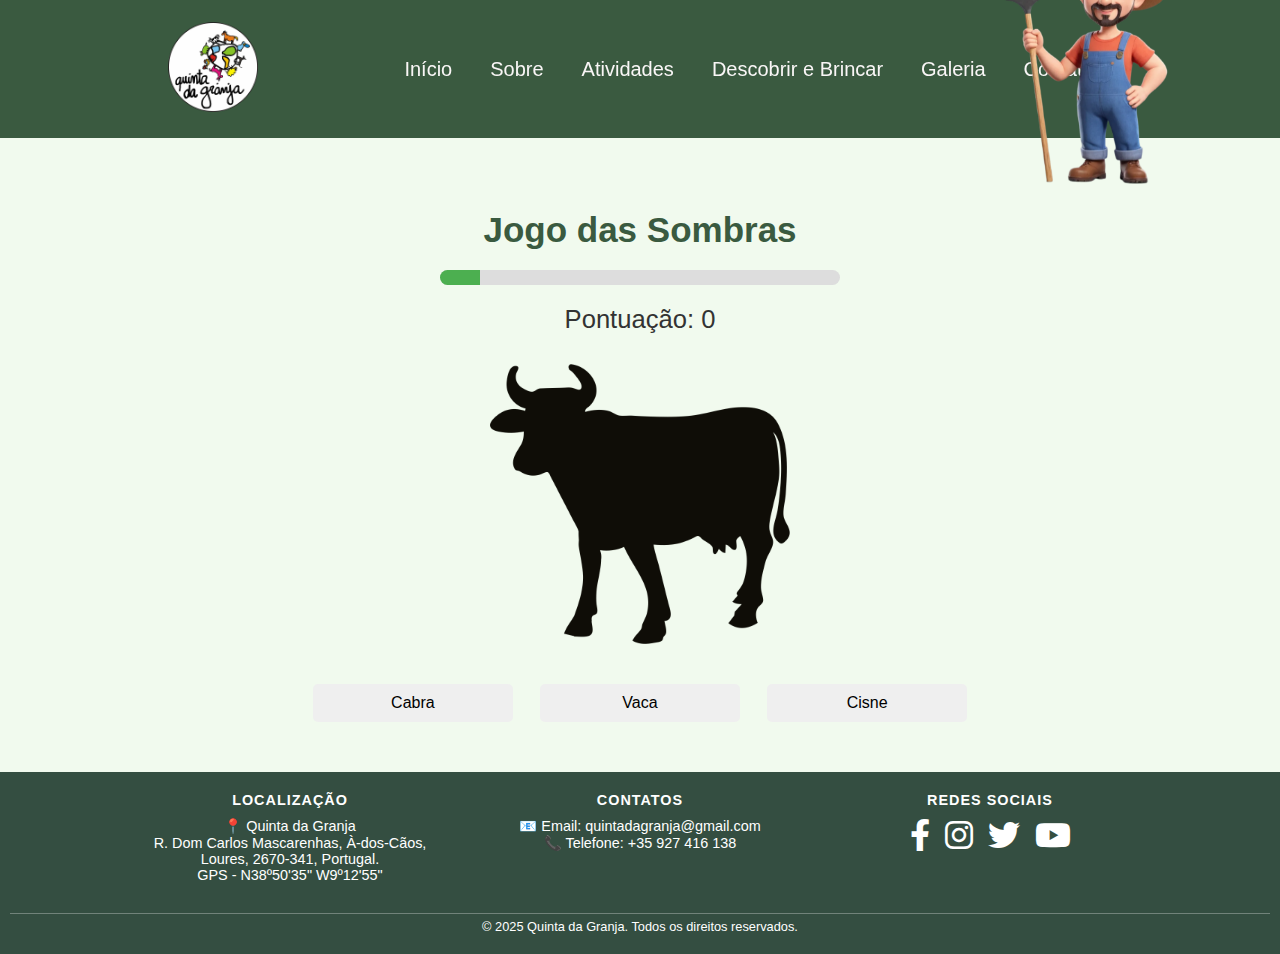
<file: adivinha.html>
<!DOCTYPE html>
<html lang="pt">
<head>
  <meta charset="UTF-8" />
  <meta name="viewport" content="width=device-width, initial-scale=1.0">
  <title>Jogo das Sombras - Quinta da Granja</title>
  <link rel="stylesheet" href="css/style.css">
  <link rel="stylesheet" href="https://cdnjs.cloudflare.com/ajax/libs/font-awesome/6.0.0-beta3/css/all.min.css" />
  <style>
        .container {
            margin-top: 50px;
            text-align: center;
        }
        #shadow-img {
            width: 300px;
            height: 300px;
            margin: 20px auto;
            border-radius: 10px;
            background-size: contain;
            background-position: center;
            background-repeat: no-repeat;
        }
        .options button {
            display: inline-block;
            width: 200px;
            margin: 10px;
            padding: 10px;
            font-size: 16px;
            cursor: pointer;
            border: none;
            border-radius: 5px;
            transition: background 0.3s;
        }
        .correct {
            background-color: #4CAF50;
            color: white;
            animation: pop 0.3s ease-in-out;
        }
        .wrong {
            background-color: #fa2e00;
            color: white;
            animation: shake 0.3s ease-in-out;
        }
        @keyframes pop {
            0% { transform: scale(1); }
            50% { transform: scale(1.2); }
            100% { transform: scale(1); }
        }
        @keyframes shake {
            0% { transform: translateX(0); }
            25% { transform: translateX(-5px); }
            50% { transform: translateX(5px); }
            75% { transform: translateX(-5px); }
            100% { transform: translateX(0); }
        }

        /* Barra de progresso baseada no número de perguntas */
        #progress-container {
            width: 80%;
            max-width: 400px;
            height: 15px;
            background-color: #ddd;
            border-radius: 10px;
            margin: 20px auto;
            overflow: hidden;
        }
        #progress-bar {
            height: 100%;
            width: 0%;
            background-color: #4CAF50;
            transition: width 0.5s ease-in-out;
        }
    </style>
</head>
<body>

  <header class="header">
    <div class="logo-container">
        <a href="index.html">
      <img src="img/logot.png" alt="Logotipo da Quinta da Granja" class="logo">
    </div>
    <nav class="navbar">
      <ul class="nav-links">
        <li><a href="index.html">Início</a></li>
        <li><a href="sobre.html">Sobre</a></li>
        <li><a href="atividades.html">Atividades</a></li>
        <li><a href="descobrirbrincar.html">Descobrir e Brincar</a></li>
        <li><a href="galeria.html">Galeria</a></li>
        <li><a href="contacto.html">Contatos</a></li>
        <div class="menu-toggle">
            <i class="fas fa-bars"></i>
          </div>
      </ul>
    </nav>
    <div class="menu-toggle">
        <i class="fas fa-bars"></i>
      </div>
  </header>

  <div id="ovo" class="ovo"></div>

  <!-- Pop-up com "X" para fechar -->
  <div class="popup" id="popup">
    <span class="fechar" onclick="fecharPopup()">✖</span> <!-- Botão "X" -->
    <br>
    <p> Descobre o animal <br> de cada sombra! 🎉</p>
    <br>
    <br>
  </div>
  <script>
    document.addEventListener("DOMContentLoaded", function() {
      setTimeout(() => {
        let popup = document.getElementById("popup");
        if (popup) {
          popup.style.display = "block";
          popup.style.opacity = "1";
        }
      }, 2000); // O pop-up aparece após 2 segundos
    });
    
    function fecharPopup() {
      let popup = document.getElementById("popup");
      if (popup) {
        popup.style.opacity = "0";
        setTimeout(() => { popup.style.display = "none"; }, 500);
      }
    }
    </script>

  <main>
    <div class="container">
        <h2>Jogo das Sombras</h2>
        
        <div id="progress-container">
            <div id="progress-bar"></div>
        </div>  

        <p>Pontuação: <span id="score">0</span></p>
        <div id="shadow-img"></div>
        <div class="options">
            <button onclick="checkAnswer(this)"></button>
            <button onclick="checkAnswer(this)"></button>
            <button onclick="checkAnswer(this)"></button>
        </div>
    </div>

    <script>
        let score = 0;
        let currentAnimalIndex = 0;
        const animals = [
            { name: "Vaca", image: "img/vaca_sombra.png" },
            { name: "Pato", image: "img/pato_sombra.png" },
            { name: "Coelho", image: "img/coelho_sombra.png" },
            { name: "Galinha", image: "img/galinha_sombra.png" },
            { name: "Ovelha", image: "img/ovelha_sombra.png" },
            { name: "Cabra", image: "img/cabra_sombra.png" },
            { name: "Porco", image: "img/porco_sombra.png" },
            { name: "Cavalo", image: "img/cavalo_sombra.png" },
            { name: "Cisne", image: "img/cisne_sombra.png" },
            { name: "Burro", image: "img/burro_sombra.png" }
        ];

        function shuffle(array) {
            return array.sort(() => Math.random() - 0.5);
        }

        function loadQuestion() {
            let currentAnimal = animals[currentAnimalIndex];
            document.getElementById("shadow-img").style.backgroundImage = `url('${currentAnimal.image}')`;
            let options = [currentAnimal.name];
            while (options.length < 3) {
                let randomAnimal = animals[Math.floor(Math.random() * animals.length)].name;
                if (!options.includes(randomAnimal)) {
                    options.push(randomAnimal);
                }
            }
            options = shuffle(options);
            let buttons = document.querySelectorAll(".options button");
            buttons.forEach((btn, index) => {
                btn.innerText = options[index];
                btn.setAttribute("data-correct", options[index] === currentAnimal.name);
            });
        }

        function checkAnswer(button) {
            let isCorrect = button.getAttribute("data-correct") === "true";
            if (isCorrect) {
                score += 10;
                button.classList.add("correct");
            } else {
                score -= 5;
                button.classList.add("wrong");
            }
            document.getElementById("score").innerText = score;
            setTimeout(nextQuestion, 1000);
        }

        function nextQuestion() {
            document.querySelectorAll(".options button").forEach(btn => {
                btn.classList.remove("correct", "wrong");
            });
            currentAnimalIndex++;
            if (currentAnimalIndex >= animals.length) {
                currentAnimalIndex = 0;
                score = 0;
            }
            loadQuestion();
            updateProgressBar();
        }

        function updateProgressBar() {
            let progressBar = document.getElementById("progress-bar");
            let percentage = ((currentAnimalIndex + 1) / animals.length) * 100;
            progressBar.style.width = percentage + "%";
        }

        loadQuestion();
        updateProgressBar();
    </script>
  </main>

  <footer class="footer">
    <div class="footer-container">
        <div class="footer-column">
            <h3>Localização</h3>
            <p>📍 Quinta da Granja</p>
            <p> R. Dom Carlos Mascarenhas, À-dos-Cãos, Loures, 2670-341, Portugal.</p>
           <p>GPS - N38º50'35" W9º12'55"</p>
        </div>
        <div class="footer-column">
            <h3>Contatos</h3>
            <p>📧 Email: quintadagranja@gmail.com</p>
            <p>📞 Telefone: +35 927 416 138</p>
        </div>
        <div class="footer-column social">
            <h3>Redes Sociais</h3>
            <div class="social-icons">
                <a href="https://www.facebook.com/" target="_blank"><i class="fab fa-facebook-f"></i></a>
                <a href="https://www.instagram.com/" target="_blank"><i class="fab fa-instagram"></i></a>
                <a href="https://twitter.com/" target="_blank"><i class="fab fa-twitter"></i></a>
                <a href="https://www.youtube.com/" target="_blank"><i class="fab fa-youtube"></i></a>
            </div>
        </div>
    </div>
    <div class="footer-bottom">
        <p>&copy; 2025 Quinta da Granja. Todos os direitos reservados.</p>
    </div>
  </footer>

</body>
</html>
</file>
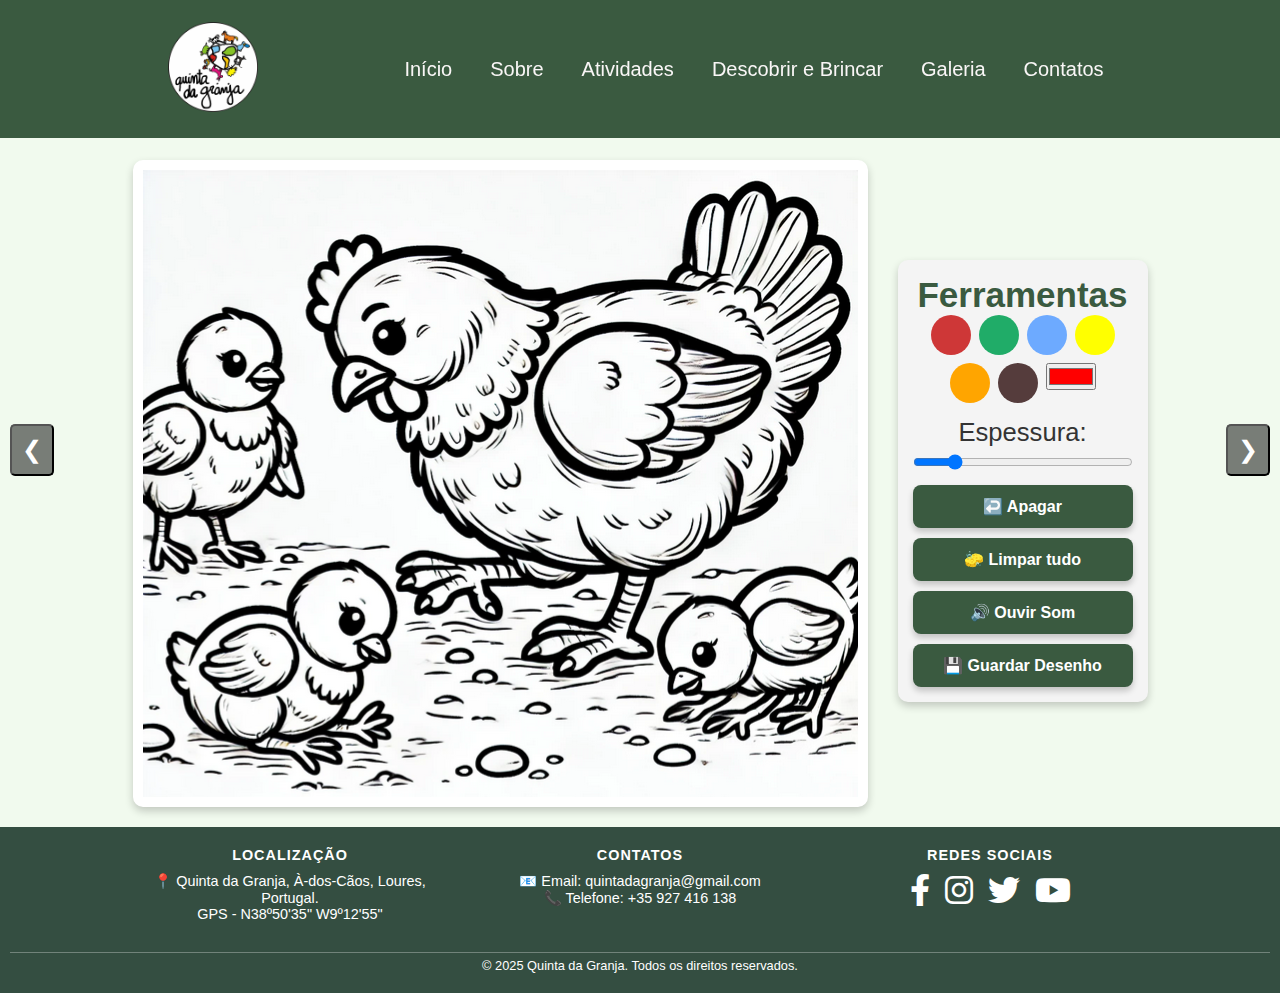
<file: colorir.html>
<!DOCTYPE html>
<html lang="pt">
<head>
    <meta charset="UTF-8">
    <meta name="viewport" content="width=device-width, initial-scale=1.0">
    <title>Colorir com Sons</title>
    <link rel="stylesheet" href="css/style.css">
    <link rel="stylesheet" href="https://cdnjs.cloudflare.com/ajax/libs/font-awesome/6.0.0/css/all.min.css">
</head>
<body>
    <header class="header">
        <div class="logo-container">
            <a href="index.html">
            <img src="img/logot.png" alt="Logotipo da Quinta da Granja" class="logo">
        </div>
        <nav class="navbar">
            <ul class="nav-links">
                <li><a href="index.html">Início</a></li>
                <li><a href="sobre.html">Sobre</a></li>
                <li><a href="atividades.html">Atividades</a></li>
                <li><a href="descobrirbrincar.html">Descobrir e Brincar</a></li>
                <li><a href="galeria.html">Galeria</a></li>
                <li><a href="contacto.html">Contatos</a></li>
            </ul>
        </nav>
    </header>
    
    <main class="container">
        <div class="colorir-wrapper">
            <!-- Área de Desenho -->
            <div class="canvas-container">
                <button class="prev" onclick="mudarDesenho(-1)">&#10094;</button>
                <canvas id="canvas" width="800" height="600"></canvas>
                <button class="next" onclick="mudarDesenho(1)">&#10095;</button>
            </div>
    
            <!-- Painel de Ferramentas -->
            <div class="painel-ferramentas">
                <h2>Ferramentas</h2>
                
                <!-- Paleta de Cores -->
                <div class="paleta-cores">
                    <button class="cor" style="background-color: #ce3737;" onclick="selecionarCor('#ff0000')"></button>
                    <button class="cor" style="background-color: #20ac68;" onclick="selecionarCor('#00ff00')"></button>
                    <button class="cor" style="background-color: #6daaff;" onclick="selecionarCor('#0000ff')"></button>
                    <button class="cor" style="background-color: #ffff00;" onclick="selecionarCor('#ffff00')"></button>
                    <button class="cor" style="background-color: #ffA500;" onclick="selecionarCor('#ffA500')"></button>
                    <button class="cor" style="background-color: #553c3c;" onclick="selecionarCor('#000000')"></button>
                    <input type="color" id="corSelecionada" value="#ff0000">
                </div>
    
                <!-- Seletor de Espessura -->
                <label for="espessura">Espessura:</label>
                <input type="range" id="espessura" min="2" max="20" value="5">
                
                <!-- Botões de Ação -->
                <div class="botoes">
                    <button onclick="desfazer()">↩️ Apagar</button>
                    <button onclick="limparDesenho()">🧽 Limpar tudo</button>
                    <button onclick="tocarSom()">🔊 Ouvir Som</button>
                    <button onclick="guardarDesenho()">💾 Guardar Desenho</button>
                </div>
            </div>
        </div>
    </main>
        
        <img id="desenhoAnimal" src="img/galinha_pintos.png" alt="Galinha com Pintos" style="display:none;">
    </main>

    <footer class="footer">
        <div class="footer-container">
            <div class="footer-column">
                <h3>Localização</h3>
                <p>📍 Quinta da Granja, À-dos-Cãos, Loures, Portugal.</p>
                <p>GPS - N38º50'35" W9º12'55"</p>
            </div>
            <div class="footer-column">
                <h3>Contatos</h3>
                <p>📧 Email: quintadagranja@gmail.com</p>
                <p>📞 Telefone: +35 927 416 138</p>
            </div>
            <div class="footer-column social">
                <h3>Redes Sociais</h3>
                <div class="social-icons">
                    <a href="https://www.facebook.com/" target="_blank"><i class="fab fa-facebook-f"></i></a>
                    <a href="https://www.instagram.com/" target="_blank"><i class="fab fa-instagram"></i></a>
                    <a href="https://twitter.com/" target="_blank"><i class="fab fa-twitter"></i></a>
                    <a href="https://www.youtube.com/" target="_blank"><i class="fab fa-youtube"></i></a>
                  </div>
            </div>
        </div>
        <div class="footer-bottom">
            <p>&copy; 2025 Quinta da Granja. Todos os direitos reservados.</p>
        </div>
    </footer>

    <!-- Agora apenas chamamos o script.js -->
    <script src="js/script.js"></script>
</body>
</html>
</file>
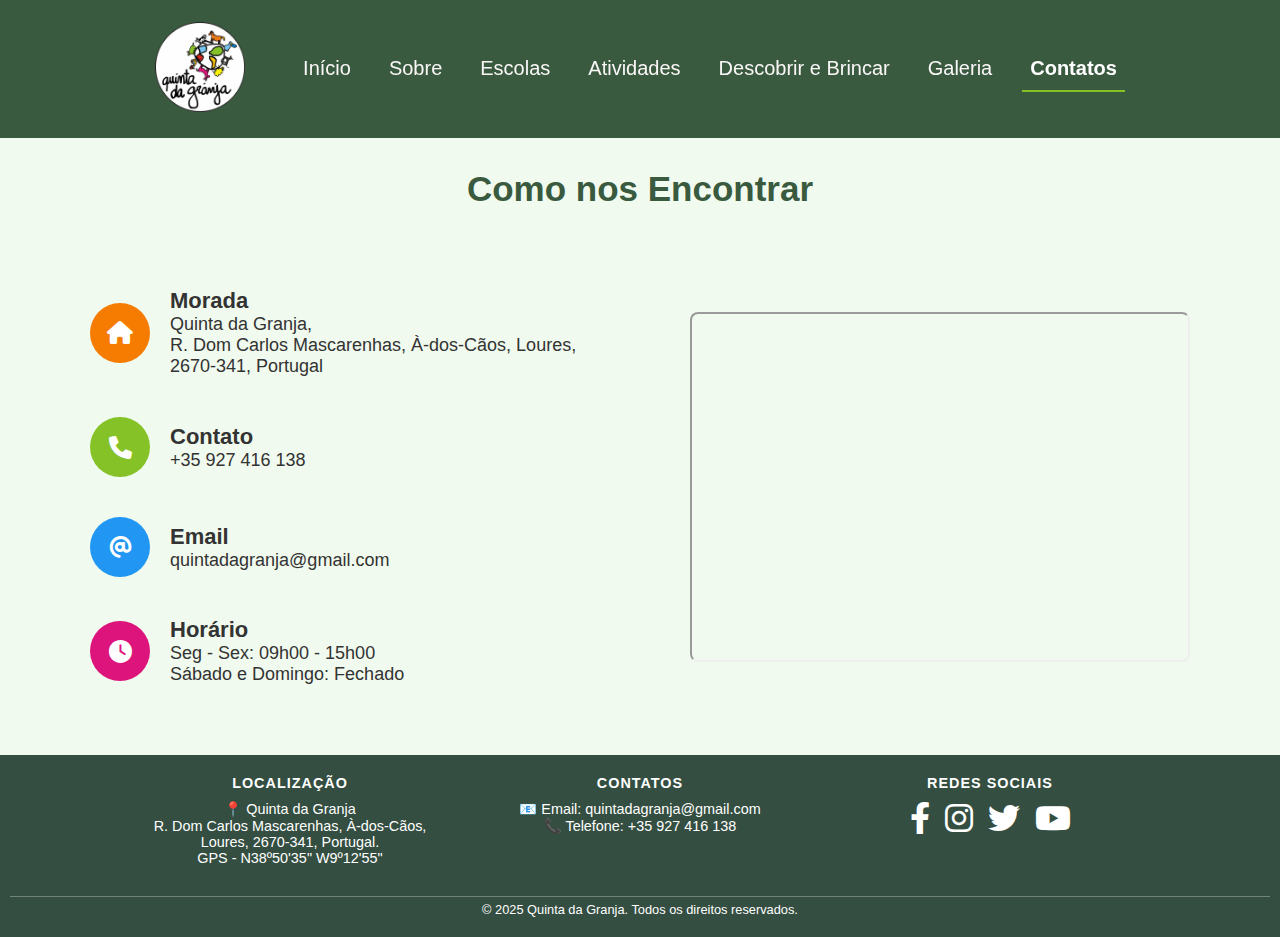
<file: contacto.html>
<!DOCTYPE html>
<html lang="pt">
<head>
  <meta charset="UTF-8">
  <meta name="viewport" content="width=device-width, initial-scale=1.0">
  <title>Contato - Quinta da Granja</title>
  <link rel="stylesheet" href="css/style.css">
  <link rel="stylesheet" href="https://cdnjs.cloudflare.com/ajax/libs/font-awesome/6.0.0-beta3/css/all.min.css" />
  <style>
.container {
    display: flex;
    flex-direction: row; /* Alinha os elementos lado a lado */
    justify-content: space-between; /* Espaço entre os elementos */
    align-items: center; /* Centraliza verticalmente */
    padding: 50px;
    border-radius: 20px;
    max-width: 1200px;
    margin: auto; /* Centraliza a secção principal */
}

.info {
    display: flex;
    flex-direction: column;
    gap: 40px;
    flex: 1; /* Faz com que ocupe o espaço da esquerda */
}

.item {
    display: flex;
    align-items: center;
    gap: 20px;
}

.icon {
    width: 60px;
    height: 60px;
    display: flex;
    justify-content: center;
    align-items: center;
    color: white;
    border-radius: 50%;
    font-size: 23px;
}

.icon-morada {
    background: #f57c00; 
}

.icon-contato {
    background: #85c227; 
}

.icon-email {
    background: #2196F3; 
}

.icon-horario {
    background: #dc147b; 
}

.text {
    display: flex;
    flex-direction: column;
    font-size: 18px;
    text-align: left; 
}

.title {
    font-family: 'Helvetica Neue', sans-serif;
    font-weight: bold;
    font-size: 22px;
    text-align: left;
    color: #333;
}

h2 {
  font-family: 'helvetica neue', sans-serif;
  font-size: 35px;
  color:#3a5a40;
}

h3 {
    font-size: 30px;
}

.mapa {
    flex: 1; /* Ocupa o espaço da direita */
    display: flex;
    justify-content: flex-end; /* Mantém o mapa do lado direito */
}

.mapa iframe {
    width: 500px; /* Ajusta o tamanho */
    height: 350px;
    border-radius: 8px;
}

  </style>
</head>

<body>
  <header class="header">
    <div class="logo-container">
      <a href="index.html">
        <img src="img/logot.png" alt="Logotipo da Quinta da Granja" class="logo">
      </a>
    </div>
    <nav class="navbar">
      <ul class="nav-links">
        <li><a href="index.html">Início</a></li>
          <li><a href="sobre.html">Sobre</a></li>
          <li><a href="escolas.html">Escolas</a></li>
          <li><a href="atividades.html">Atividades</a></li>
          <li><a href="descobrirbrincar.html">Descobrir e Brincar</a></li>
          <li><a href="galeria.html">Galeria</a></li>
          <li><a href="contacto.html">Contatos</a></li>
      </ul>
    </nav>
    <div class="menu-toggle">
      <i class="fas fa-bars"></i>
    </div>
  </header>

  <main>
    <div class="titulo">
      <br>
      <h2>Como nos Encontrar</h2>
    </div>
    <br>
    <div class="container">
      <div class="info">
        <div class="item">
          <div class="icon icon-morada">
            <i class="fas fa-home"></i>
          </div>
          <div class="text">
            <p class="title">Morada</p>
            <p>Quinta da Granja,</p>
            <p>R. Dom Carlos Mascarenhas, À-dos-Cãos, Loures,</p>
            <p>2670-341, Portugal</p>
          </div>
        </div>
        <div class="item">
          <div class="icon icon-contato">
            <i class="fas fa-phone"></i>
          </div>
          <div class="text">
            <p class="title">Contato</p>
            <p>+35 927 416 138</p>
          </div>
        </div>
        <div class="item">
          <div class="icon icon-email">
            <i class="fas fa-at"></i>
          </div>
          <div class="text">
            <p class="title">Email</p>
            <p>quintadagranja@gmail.com</p>
          </div>
        </div>
        <div class="item">
          <div class="icon icon-horario">
            <i class="fas fa-clock"></i> <!-- Ícone de horário -->
          </div>
          <div class="text">
            <p class="title">Horário</p>
            <p>Seg - Sex: 09h00 - 15h00</p>
            <p>Sábado e Domingo: Fechado</p>
          </div>
        </div>
      </div>
      <div class="mapa">
        <iframe
          src="https://www.google.com/maps/embed?pb=!1m18!1m12!1m3!1d994.2454301987228!2d-9.216370332361826!3d38.843275474156684!2m3!1f0!2f0!3f0!3m2!1i1024!2i768!4f13.1!3m3!1m2!1s0xd1ed32a780c1921%3A0x5ba8938e12642574!2sQuinta%20Pedag%C3%B3gica%20da%20Granja!5e1!3m2!1spt-PT!2spt!4v1739289540865!5m2!1spt-PT!2spt"
          allowfullscreen="" loading="lazy">
        </iframe>
     </div>
      </main>
    </section>
  </main>

  <footer class="footer">
    <div class="footer-container">
      <div class="footer-column">
        <h3>Localização</h3>
         <p>📍 Quinta da Granja</p>
         <p> R. Dom Carlos Mascarenhas, À-dos-Cãos, Loures, 2670-341, Portugal.</p>
        <p>GPS - N38º50'35" W9º12'55"</p>
      </div>
      <div class="footer-column">
        <h3>Contatos</h3>
        <p>📧 Email: quintadagranja@gmail.com</p>
        <p>📞 Telefone: +35 927 416 138</p>
      </div>
      <div class="footer-column social">
        <h3>Redes Sociais</h3>
        <div class="social-icons">
          <a href="https://www.facebook.com/" target="_blank"><i class="fab fa-facebook-f"></i></a>
          <a href="https://www.instagram.com/" target="_blank"><i class="fab fa-instagram"></i></a>
          <a href="https://twitter.com/" target="_blank"><i class="fab fa-twitter"></i></a>
          <a href="https://www.youtube.com/" target="_blank"><i class="fab fa-youtube"></i></a>
        </div>
      </div>
    </div>
    <div class="footer-bottom">
      <p>&copy; 2025 Quinta da Granja. Todos os direitos reservados.</p>
    </div>
  </footer>
</body>
</html>

<!----LINHAS Botões Menu---->
<script>
  document.addEventListener("DOMContentLoaded", function() {
  let currentPage = window.location.pathname.split("/").pop();

  let menuLinks = document.querySelectorAll(".nav-links li a");

  menuLinks.forEach(link => {
    if (link.getAttribute("href") === currentPage) {
      link.classList.add("active");
    }
  });
});
</script>
</file>
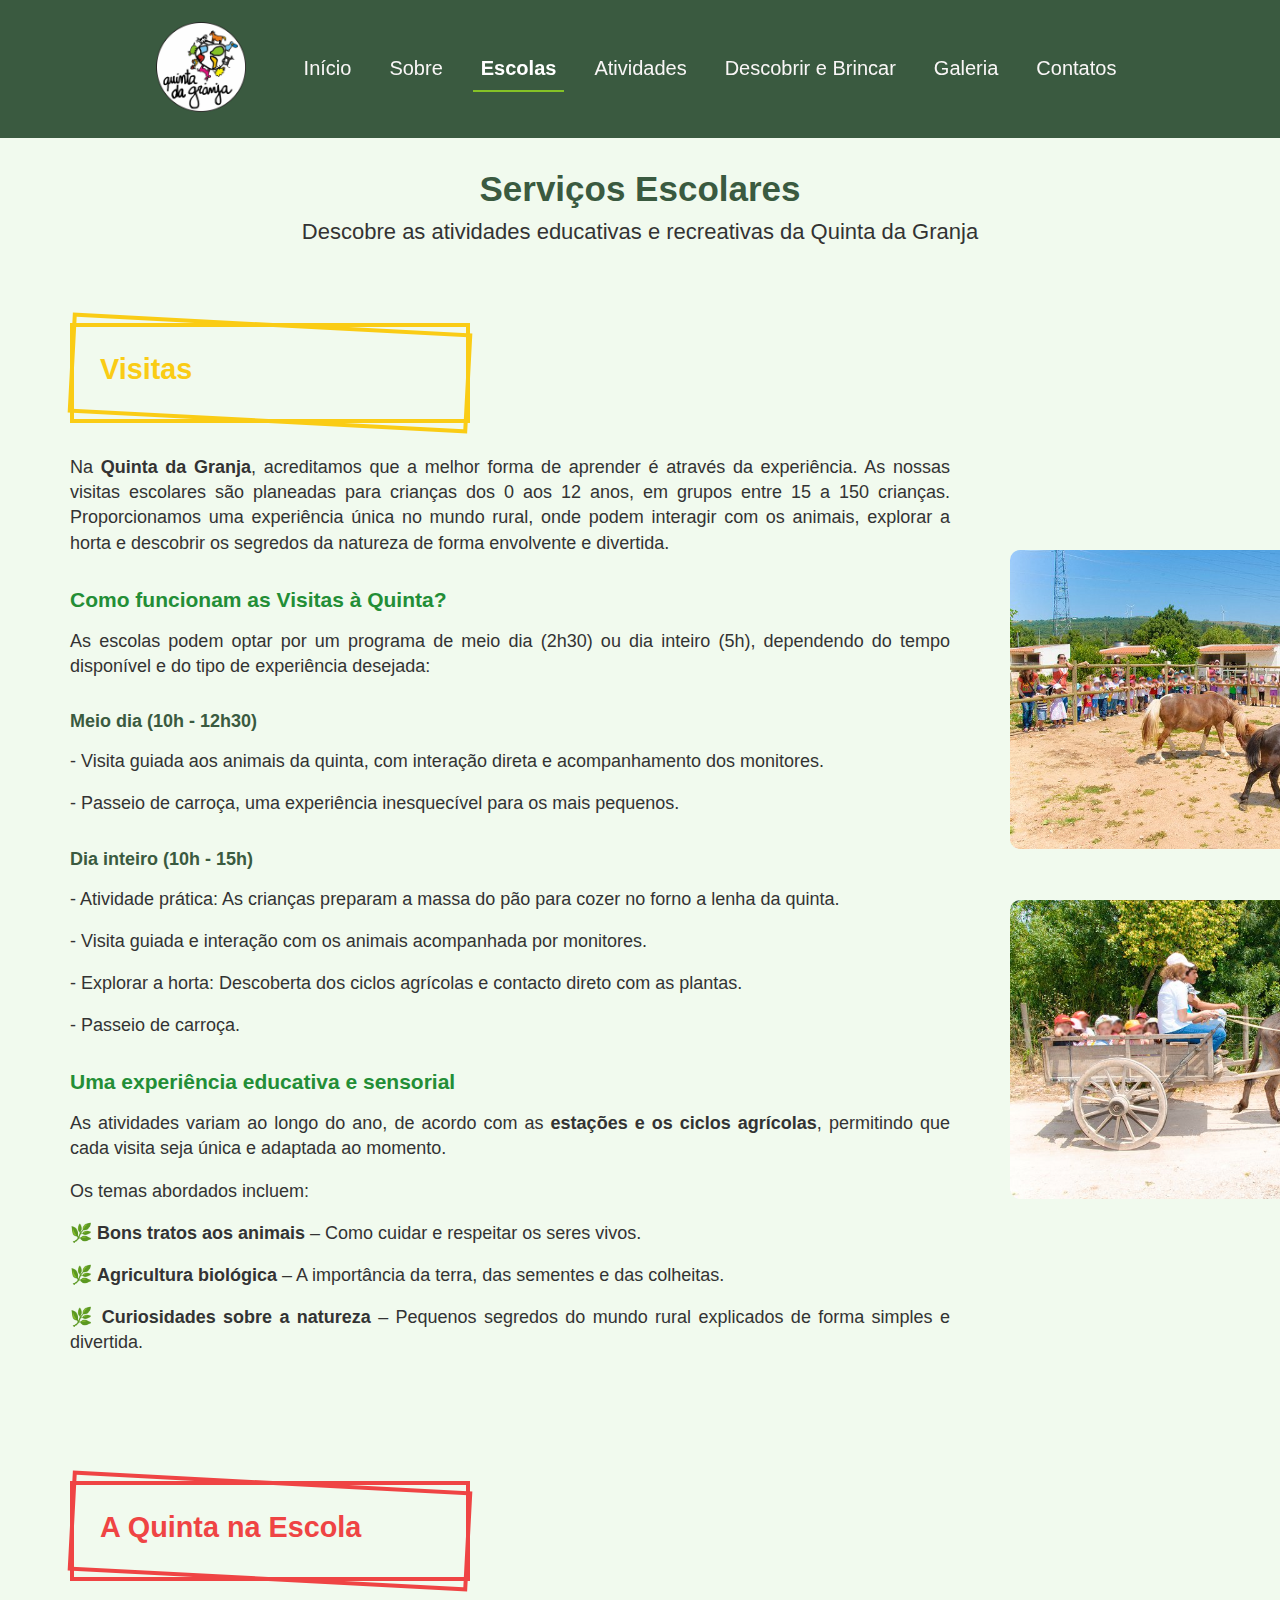
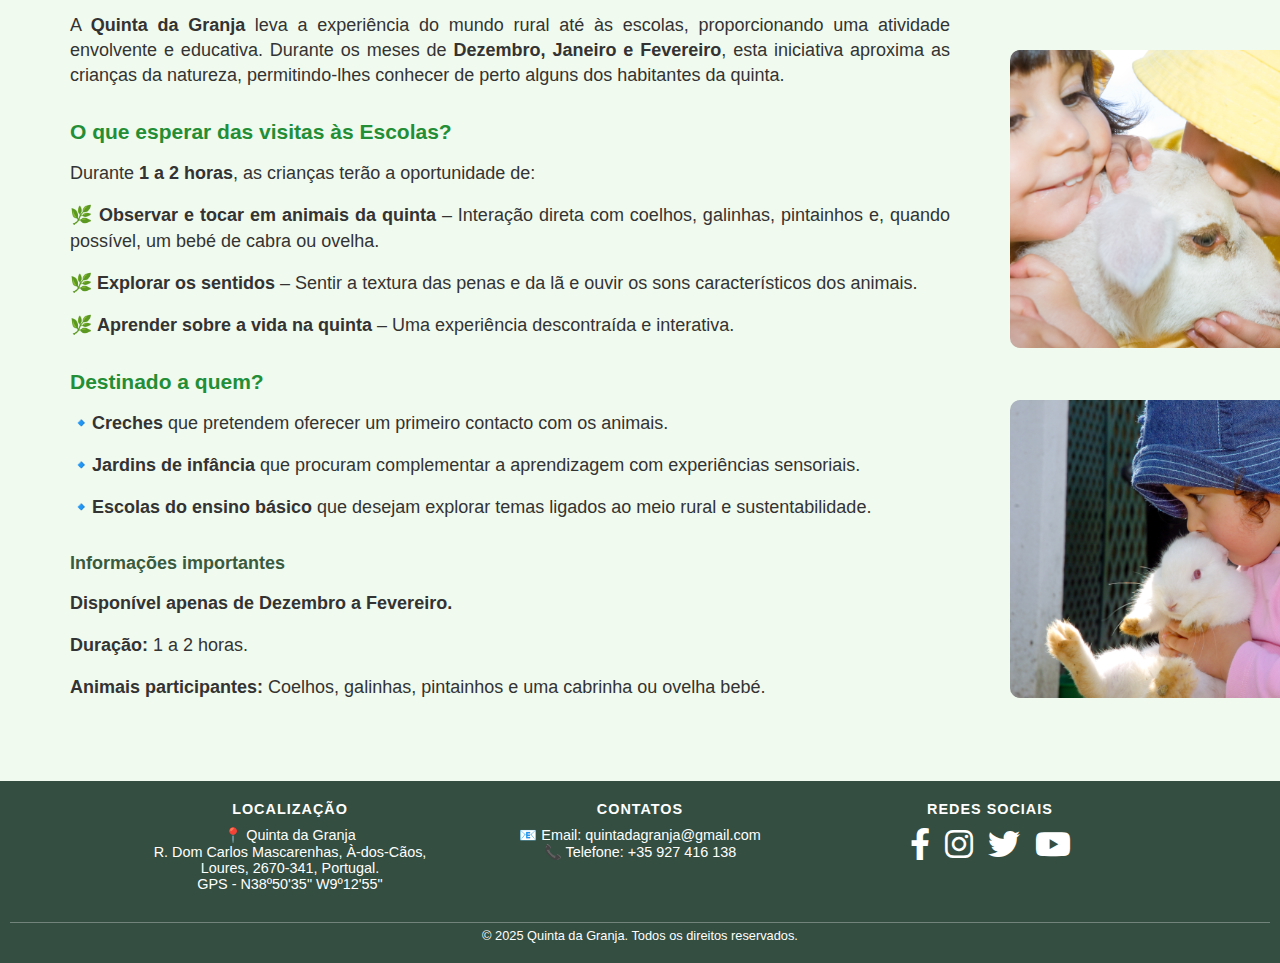
<file: escolas.html>
<!DOCTYPE html>
<html lang="pt">
<head>
  <meta charset="UTF-8" />
  <meta name="viewport" content="width=device-width, initial-scale=1.0">
  <title>Atividades - Quinta da Granja</title>
  <link rel="stylesheet" href="css/style.css">
  <link rel="stylesheet" href="https://cdnjs.cloudflare.com/ajax/libs/font-awesome/6.0.0-beta3/css/all.min.css" />
<style> 
h2 {
  font-family: 'helvetica neue', sans-serif;
  font-size: 35px;
  color:#3a5a40;
}

.activities-container h1 {
  font-size: 21px;
  color:#238e36;
  text-align: left;
  margin-left: 50px;
  margin-bottom: 0px;
}

.activities-container h3 {
  font-size: 18px;
  color:#3a5a40;
  text-align: left;
  margin-left: 50px;
  margin-bottom: 0px;
}

.subtitulo {
    font-size: 22px; /* Tamanho do texto */
    font-weight: 500; /* Peso da fonte */
    color: #333; /* Cor cinza escura */
    text-align: center; /* Centralizar texto */
    margin-top: 10px;
    margin-bottom: 20px;
}
</style>
</head>

<body>
  <header class="header">
    <div class="logo-container">
      <a href="index.html">
        <img src="img/logot.png" alt="Logotipo da Quinta da Granja" class="logo">
      </a>
    </div>  
    <nav class="navbar">
      <ul class="nav-links">
        <li><a href="index.html">Início</a></li>
        <li><a href="sobre.html">Sobre</a></li>
        <li><a href="escolas.html">Escolas</a></li>
        <li><a href="atividades.html">Atividades</a></li>
        <li><a href="descobrirbrincar.html">Descobrir e Brincar</a></li>
        <li><a href="galeria.html">Galeria</a></li>
        <li><a href="contacto.html">Contatos</a></li>
      </ul>
    </nav>
    <div class="menu-toggle">
      <i class="fas fa-bars"></i>
    </div>
  </header>

  <main>
    <body>
      <br>
      <h2>Serviços Escolares</h2>
      <p class="subtitulo">Descobre as atividades educativas e recreativas da Quinta da Granja</p>
      <br><br>
      <div class="activities-container">
          <!-- Primeira Atividade -->
          <div class="visitas-info" style="display:none;"></div>
          <div class="activity-box activity-yellow">
            <div class="activity-shadow"></div>
            <div class="activity-content">
                <div class="activity-text">
                    <h2 id="visitas">Visitas</h2>
                </div>
            </div>
        </div>
        <p>Na <b>Quinta da Granja</b>, acreditamos que a melhor forma de aprender é através da experiência. As nossas visitas escolares são planeadas para crianças dos 0 aos 12 anos, em grupos entre 15 a 150 crianças. Proporcionamos uma experiência única no mundo rural, onde podem interagir com os animais, explorar a horta e descobrir os segredos da natureza de forma envolvente e divertida.</p>

        <h1>Como funcionam as Visitas à Quinta?</h1> 
        <p>As escolas podem optar por um programa de meio dia (2h30) ou dia inteiro (5h), dependendo do tempo disponível e do tipo de experiência desejada:</p>
        <h3>Meio dia (10h - 12h30)</h3>
        <p>- Visita guiada aos animais da quinta, com interação direta e acompanhamento dos monitores.</p>
        <p>- Passeio de carroça, uma experiência inesquecível para os mais pequenos.</p>
        <h3>Dia inteiro (10h - 15h)</h3>
        <p>- Atividade prática: As crianças preparam a massa do pão para cozer no forno a lenha da quinta.</p>
        <p>- Visita guiada e interação com os animais acompanhada por monitores.</p>
        <p>- Explorar a horta: Descoberta dos ciclos agrícolas e contacto direto com as plantas.</p>
        <p>- Passeio de carroça.</p>

        <h1>Uma experiência educativa e sensorial</h1>
        <p>As atividades variam ao longo do ano, de acordo com as <b>estações e os ciclos agrícolas</b>, permitindo que cada visita seja única e adaptada ao momento.</p>
        <p>Os temas abordados incluem:</p>
        <p>🌿 <b>Bons tratos aos animais</b> – Como cuidar e respeitar os seres vivos.</p>
        <p>🌿 <b>Agricultura biológica</b> – A importância da terra, das sementes e das colheitas.</p>
        <p>🌿 <b>Curiosidades sobre a natureza</b> – Pequenos segredos do mundo rural explicados de forma simples e divertida.</p>
        <div class="activityvisitasum-images">
          <img src="img/fotovisitas1.jpg" alt="Experiência 1">
      <div class="activityvisitasdois-images">
        <img src="img/fotovisitas2.jpg" alt="Experiência 2">
    </div>
  </div>
      <br>
        <div class="activity-box activity-red">
            <div class="activity-shadow"></div>
            <div class="activity-content">
                <div class="activity-text">
                    <h2 id="acampamentos">A Quinta na Escola</h2>
                </div>
            </div>
        </div>
        <p>A <b>Quinta da Granja</b> leva a experiência do mundo rural até às escolas, proporcionando uma atividade envolvente e educativa. Durante os meses de <b>Dezembro, Janeiro e Fevereiro</b>, esta iniciativa aproxima as crianças da natureza, permitindo-lhes conhecer de perto alguns dos habitantes da quinta.</p>

        <h1>O que esperar das visitas às Escolas?</h1>
        <p>Durante <b>1 a 2 horas</b>, as crianças terão a oportunidade de:</p>
        <p>🌿 <b>Observar e tocar em animais da quinta</b> – Interação direta com coelhos, galinhas, pintainhos e, quando possível, um bebé de cabra ou ovelha.</p>
        <p>🌿 <b>Explorar os sentidos</b> – Sentir a textura das penas e da lã e ouvir os sons característicos dos animais.</p>
        <p>🌿 <b>Aprender sobre a vida na quinta</b> – Uma experiência descontraída e interativa.</p>

        <h1>Destinado a quem?</h1>
        <p>🔹<b>Creches</b> que pretendem oferecer um primeiro contacto com os animais.</p>
        <p>🔹<b>Jardins de infância</b> que procuram complementar a aprendizagem com experiências sensoriais.</p>
        <p>🔹<b>Escolas do ensino básico</b> que desejam explorar temas ligados ao meio rural e sustentabilidade.</p>

        <h3>Informações importantes</h3>
        <p><b>Disponível apenas de Dezembro a Fevereiro.</b></p>
        <p><b>Duração:</b> 1 a 2 horas.</p>
        <p><b>Animais participantes:</b> Coelhos, galinhas, pintainhos e uma cabrinha ou ovelha bebé.</p>
        <div class="activityescolasum-images">
          <img src="img/fotoescolas1.jpg" alt="Escolas 1">
      <div class="activityescolasdois-images">
        <img src="img/fotoescolas2.jpg" alt="Escolas 2">
    </div>
  </div>
      </div>
      <br>
    </body>
</main>

<!-- Rodapé -->
<footer class="footer">
<div class="footer-container">
  <div class="footer-column">
    <h3>Localização</h3>
    <p>📍 Quinta da Granja</p>
    <p> R. Dom Carlos Mascarenhas, À-dos-Cãos, Loures, 2670-341, Portugal.</p>
   <p>GPS - N38º50'35" W9º12'55"</p>
</div>
  <div class="footer-column">
    <h3>Contatos</h3>
    <p>📧 Email: quintadagranja@gmail.com</p>
    <p>📞 Telefone: +35 927 416 138</p>
  </div>
  <div class="footer-column social">
    <h3>Redes Sociais</h3>
    <div class="social-icons">
      <a href="https://www.facebook.com/" target="_blank"><i class="fab fa-facebook-f"></i></a>
      <a href="https://www.instagram.com/" target="_blank"><i class="fab fa-instagram"></i></a>
      <a href="https://twitter.com/" target="_blank"><i class="fab fa-twitter"></i></a>
      <a href="https://www.youtube.com/" target="_blank"><i class="fab fa-youtube"></i></a>
    </div>
  </div>
</div>
<div class="footer-bottom">
  <p>&copy; 2025 Quinta da Granja. Todos os direitos reservados.</p>
</div>
</footer>
</body>
</html>

<!----LINHAS Botões Menu---->
<script>
  document.addEventListener("DOMContentLoaded", function() {
  let currentPage = window.location.pathname.split("/").pop();

  let menuLinks = document.querySelectorAll(".nav-links li a");

  menuLinks.forEach(link => {
    if (link.getAttribute("href") === currentPage) {
      link.classList.add("active");
    }
  });
});
</script>
</file>
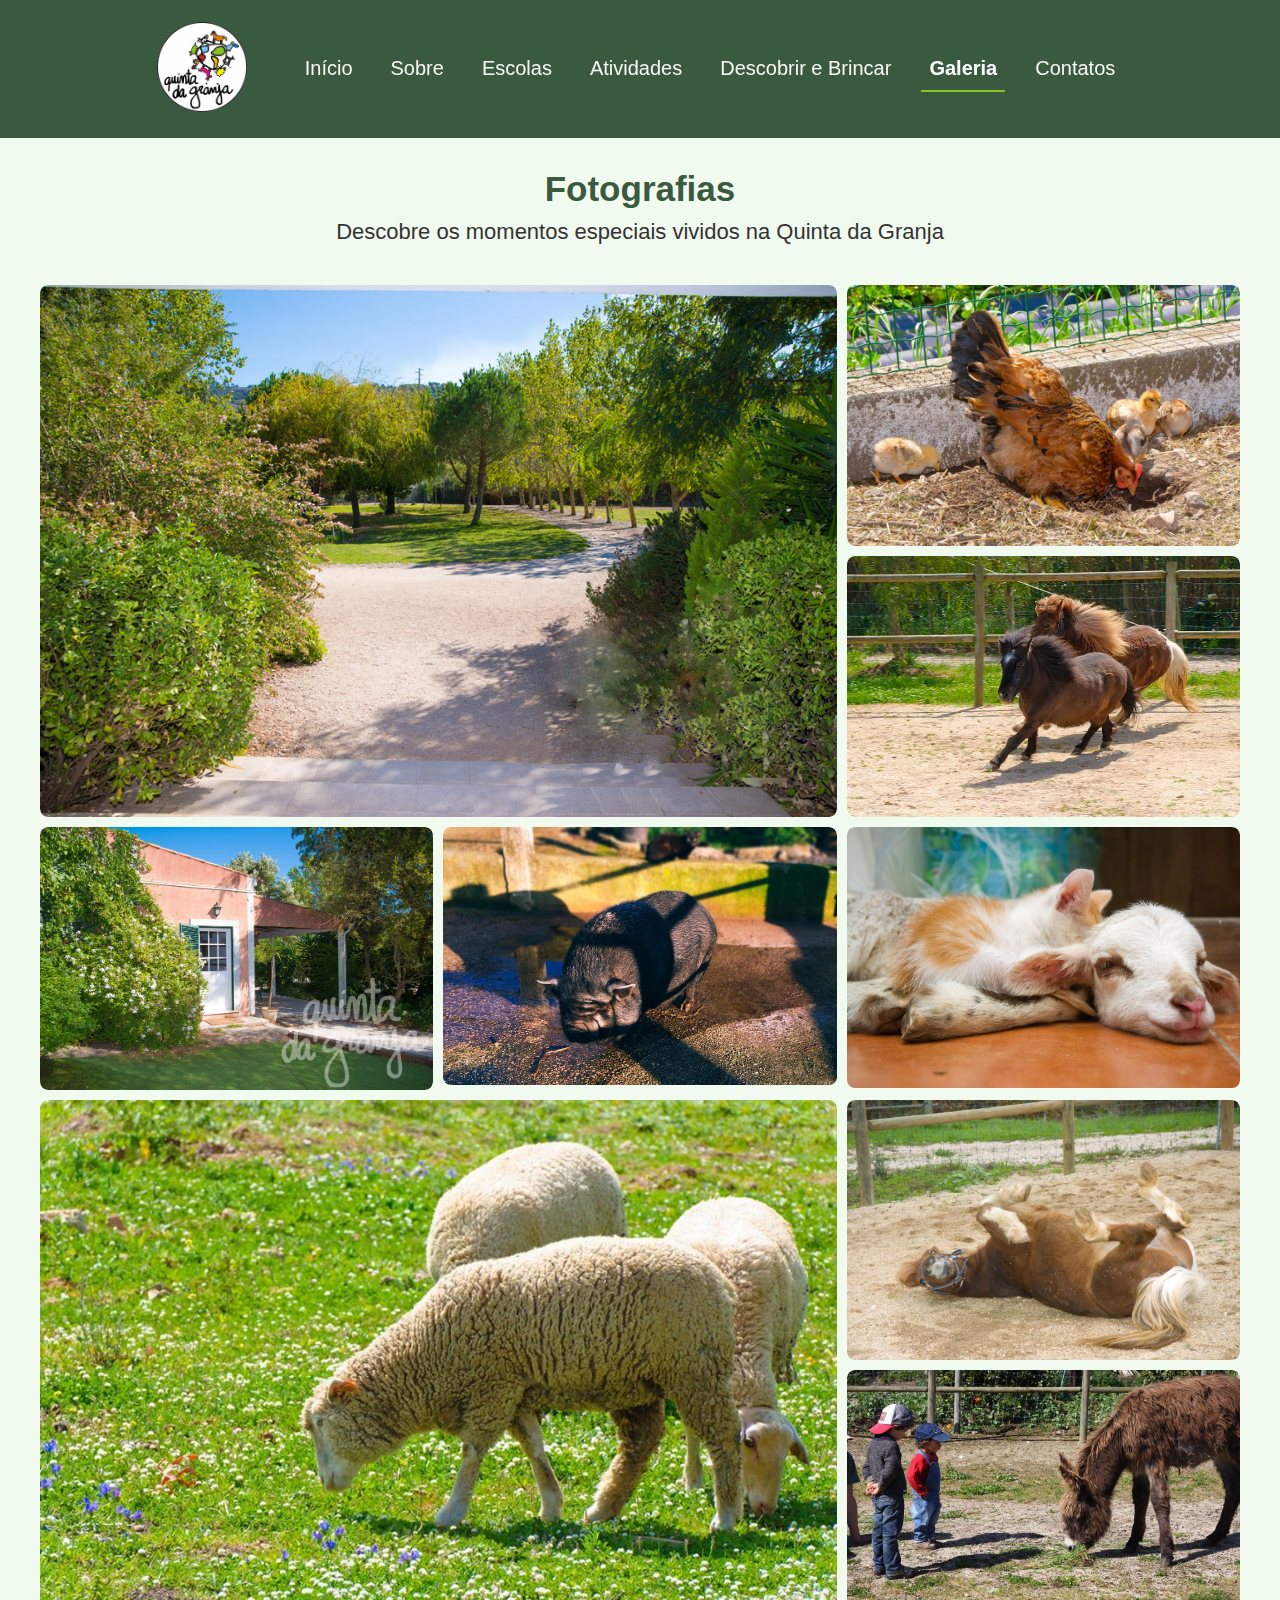
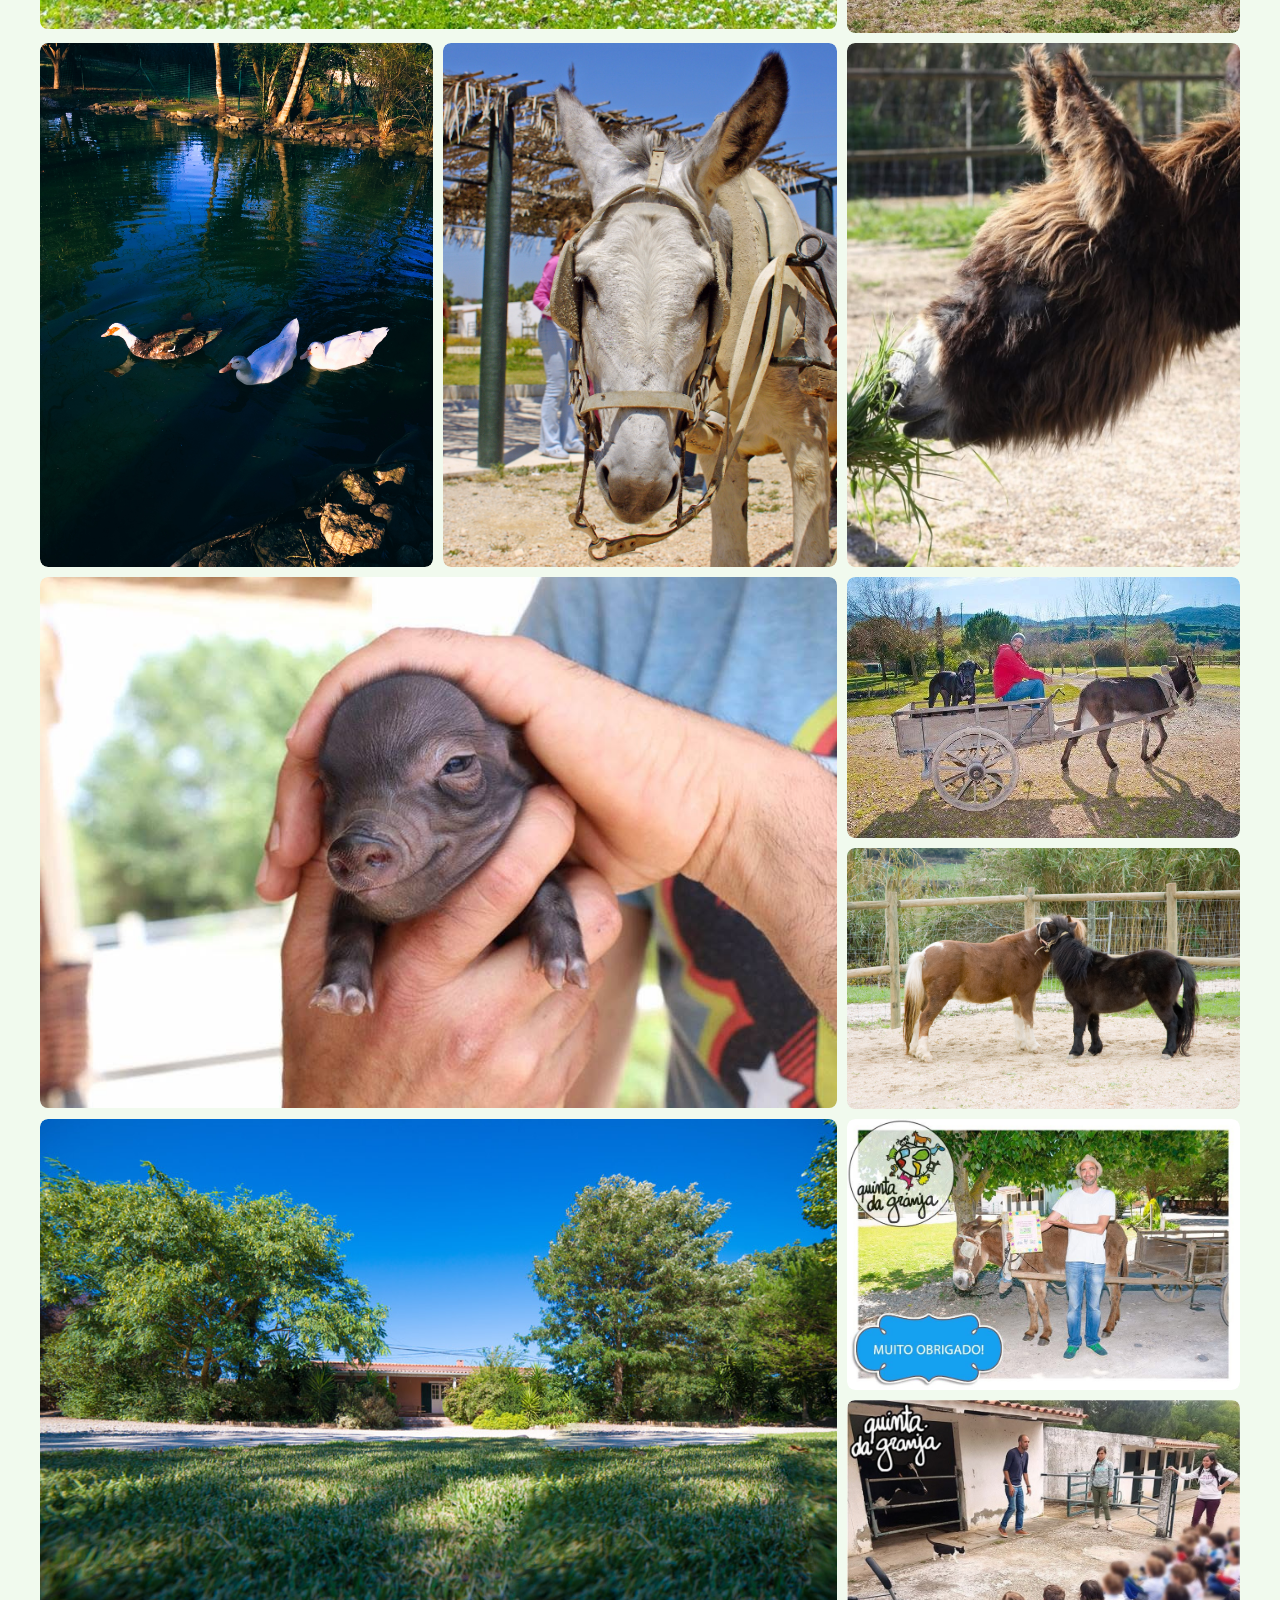
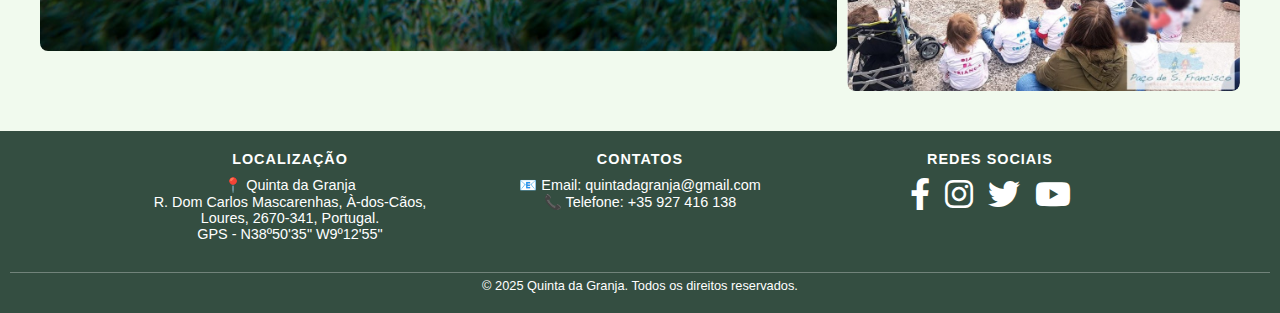
<file: galeria.html>
<!DOCTYPE html>
<html lang="pt">
<head>
  <meta charset="UTF-8">
  <meta name="viewport" content="width=device-width, initial-scale=1.0">
  <title>Galeria - Quinta da Granja</title>
  <link rel="stylesheet" href="css/style.css">
  <link rel="stylesheet" href="https://cdnjs.cloudflare.com/ajax/libs/font-awesome/6.0.0-beta3/css/all.min.css" />
  <style>
    .galeria-grid {
      display: grid;
      grid-template-columns: repeat(3, 1fr);
      gap: 10px;
      padding: 20px;
    }
    .galeria-item {
      overflow: hidden;
      border-radius: 8px;
      position: relative;
      transition: transform 0.3s ease-in-out;
    }
    .galeria-item img {
      width: 100%;
      height: auto;
      display: block;
      border-radius: 8px;
      transition: transform 0.3s ease-in-out;
    }
    .grande {
      grid-column: span 2;
      grid-row: span 2;
    }
    .pequena {
      grid-column: span 1;
      grid-row: span 1;
    }
    /* Efeito de zoom */
    .galeria-item:hover img {
      transform: scale(1.1);
    }
    h2 {
      font-family: 'helvetica neue', sans-serif;
      font-size: 35px;
      color:#3a5a40;
    }

    .subtitulo {
    font-size: 22px; /* Tamanho do texto */
    font-weight: 500; /* Peso da fonte */
    color: #333; /* Cor cinza escura */
    text-align: center; /* Centralizar texto */
    margin-top: 10px;
    margin-bottom: 20px;
}
  </style>
</head>
<body>
  <header class="header">
    <div class="logo-container">
      <a href="index.html">
        <img src="img/logot.png" alt="Logotipo da Quinta da Granja" class="logo">
      </a>
    </div>
    <nav class="navbar">
      <ul class="nav-links">
        <li><a href="index.html">Início</a></li>
          <li><a href="sobre.html">Sobre</a></li>
          <li><a href="escolas.html">Escolas</a></li>
          <li><a href="atividades.html">Atividades</a></li>
          <li><a href="descobrirbrincar.html">Descobrir e Brincar</a></li>
          <li><a href="galeria.html">Galeria</a></li>
          <li><a href="contacto.html">Contatos</a></li>
      </ul>
    </nav>
    <div class="menu-toggle">
      <i class="fas fa-bars"></i>
    </div>
  </header>

  <main>
    <br>
    <section id="galeria">
      <h2>Fotografias</h2>
      <p class="subtitulo">Descobre os momentos especiais vividos na Quinta da Granja</p>
      <div class="galeria-grid">
        <div class="galeria-item grande"><img src="img/jardim.png" alt="Passeio de Pónei"></div>
        <div class="galeria-item pequena"><img src="img/galinha.jpg" alt="Galinha na Quinta"></div>
        <div class="galeria-item pequena"><img src="img/ponei.jpg" alt="Passeio de Pónei"></div>
        <div class="galeria-item pequena"><img src="img/entradacasa.png" alt="Passeio de Pónei"></div>
        <div class="galeria-item pequena"><img src="img/porcosol.JPG" alt="Momento divertido na Quinta"></div>
        <div class="galeria-item pequena"><img src="img/memegato.jpg" alt="Passeio de Pónei"></div>
        <div class="galeria-item grande"><img src="img/meme.jpg" alt="Momento divertido na Quinta"></div>
        <div class="galeria-item pequena"><img src="img/poneibarriga.jpg" alt="Momento divertido na Quinta"></div>
        <div class="galeria-item pequena"><img src="img/burrocrianças.JPG" alt="Momento divertido na Quinta"></div>
        <div class="galeria-item pequena"><img src="img/patoslago.JPG" alt="Passeio de Pónei"></div>
        <div class="galeria-item pequena"><img src="img/burrosol.jpg" alt="Passeio de Pónei"></div>
        <div class="galeria-item pequena"><img src="img/burroerva.JPG" alt="Momento divertido na Quinta"></div>
        <div class="galeria-item grande"><img src="img/porcobebe.JPG" alt="Momento divertido na Quinta"></div>
        <div class="galeria-item pequena"><img src="img/pedrocarroçacao.JPG" alt="Momento divertido na Quinta"></div>
        <div class="galeria-item pequena"><img src="img/poneisencostados.jpg" alt="Momento divertido na Quinta"></div>
        <div class="galeria-item grande"><img src="img/casapanoramica.png" alt="Momento divertido na Quinta"></div>
        <div class="galeria-item pequena"><img src="img/pedrocarroça.JPG" alt="Momento divertido na Quinta"></div>
        <div class="galeria-item pequena"><img src="img/pedrocrianças.JPG" alt="Momento divertido na Quinta"></div>
      </div>
    </section>
  </main>

 <!-- Rodapé -->
 <footer class="footer">
  <div class="footer-container">
    <div class="footer-column">
      <h3>Localização</h3>
      <p>📍 Quinta da Granja</p>
      <p> R. Dom Carlos Mascarenhas, À-dos-Cãos, Loures, 2670-341, Portugal.</p>
     <p>GPS - N38º50'35" W9º12'55"</p>
  </div>
    <div class="footer-column">
      <h3>Contatos</h3>
      <p>📧 Email: quintadagranja@gmail.com</p>
      <p>📞 Telefone: +35 927 416 138</p>
    </div>
    <div class="footer-column social">
      <h3>Redes Sociais</h3>
      <div class="social-icons">
        <a href="https://www.facebook.com/" target="_blank"><i class="fab fa-facebook-f"></i></a>
        <a href="https://www.instagram.com/" target="_blank"><i class="fab fa-instagram"></i></a>
        <a href="https://twitter.com/" target="_blank"><i class="fab fa-twitter"></i></a>
        <a href="https://www.youtube.com/" target="_blank"><i class="fab fa-youtube"></i></a>
      </div>
    </div>
  </div>
  <div class="footer-bottom">
    <p>&copy; 2025 Quinta da Granja. Todos os direitos reservados.</p>
  </div>
</footer>
</body>
</html>

  <!----LINHAS Botões Menu---->
  <script>
    document.addEventListener("DOMContentLoaded", function() {
    let currentPage = window.location.pathname.split("/").pop();
  
    let menuLinks = document.querySelectorAll(".nav-links li a");
  
    menuLinks.forEach(link => {
      if (link.getAttribute("href") === currentPage) {
        link.classList.add("active");
      }
    });
  });
  </script>
</file>
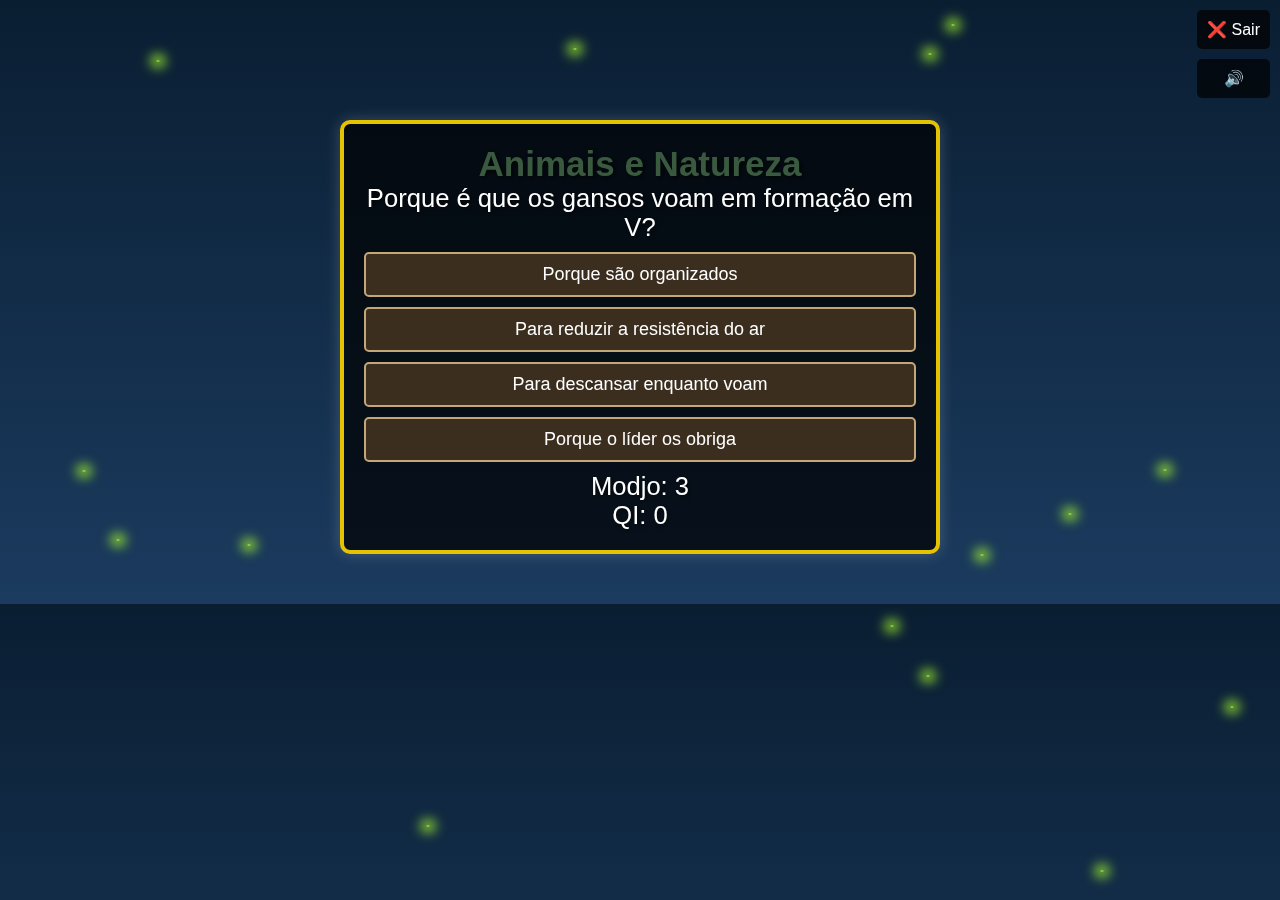
<file: quiz.html>
<!DOCTYPE html>
<html lang="pt">
<head>
  <meta charset="UTF-8">
  <meta name="viewport" content="width=device-width, initial-scale=1.0">
  <title>Quiz - Quinta da Granja</title>
  <link rel="stylesheet" href="css/style.css">
  <style>
    body {
      background: linear-gradient(to bottom, #0a1e32, #1b3b5f);
      color: white;
      font-family: Arial, sans-serif;
      text-align: center;
    }
    .quiz-container {
      background: rgba(0, 0, 0, 0.7);
      border-radius: 10px;
      padding: 20px;
      width: 80%;
      max-width: 600px;
      margin: 50px auto;
      box-shadow: 0 0 15px rgba(255, 255, 255, 0.2);
    }
    #options button, #next-question, #restart-quiz {
      display: block;
      width: 100%;
      margin: 10px 0;
      padding: 10px;
      font-size: 18px;
      background: #3b2e1e;
      color: white;
      border: 2px solid #c5a678;
      border-radius: 5px;
      cursor: pointer;
      transition: all 0.3s;
    }
    #options button:hover, #next-question:hover, #restart-quiz:hover {
      background: #c5a678;
      color: black;
    }
    #next-question, #restart-quiz {
      display: none;
    }
  </style>
</head>
<body>
    <div class="pirilampos-container"></div>
    <div class="trovao" id="trovaoEfeito"></div>
    <div class="tela-escurecida" id="telaEscurecida"></div>
    <audio id="somTrovao" src="sounds/trovao.mp3"></audio>
    <audio id="somAmbiente" src="sounds/ambiente.mp3" loop autoplay></audio>
  </header>
  
  <main class="quiz-container">
    <h2>Animais e Natureza</h2>
    <div id="quiz">
      <p id="question-text">Carregando pergunta...</p>
      <div id="options" class="options-container"></div>
      <p id="feedback"></p>
      <button id="next-question" style="display: none;" onclick="loadNextQuestion()">Próxima Pergunta</button>
      <button id="restart-quiz" style="display: none;" onclick="restartQuiz()">Reiniciar Quiz</button>  
      <!-- Botões fixos para sair e controlar o som -->
      <div class="quiz-buttons">
      <button id="exit-quiz" onclick="window.location.href='descobrirbrincar.html'">❌ Sair</button>
      <button id="toggle-sound" onclick="toggleSound()">🔊</button>
      </div>  
      <p>Modjo: <span id="lives">3</span></p>
      <p>QI: <span id="score">0</span></p>
    </div>
  </main>
  
  <script>
    let questions = [
      {
        question: "Porque é que as galinhas põem ovos?",
        options: ["Para fazer bolos", "Gostam de bitoque com ovo estrelado", "Para terem pintainhos", "As galinhas não põem ovos"],
        correctAnswer: "Para terem pintainhos",
        explanation: "As galinhas põem ovos como parte do seu ciclo reprodutivo."
      },
      {
        question: "Porque é que os patos nadam tão bem?",
        options: ["Porque armazenam ar no corpo", "Porque têm penas impermeáveis", "Porque possuem membranas interdigitais", "Porque os ossos são mais leves que os de outras aves"],
        correctAnswer: "Porque possuem membranas interdigitais",
        explanation: "Os patos têm membranas interdigitais entre os dedos, que aumentam a superfície de contato com a água, funcionando como remos naturais e permitindo que nadem de forma eficiente."
      },
      {
        question: "Como dormem os cavalos?",
        options: ["A fazer o pino", "Deitados", "A ver Netflix", "De pé"],
        correctAnswer: "De pé",
        explanation: "Os cavalos possuem um mecanismo especial nos tendões das patas traseiras, chamado aparato de sustentação passivo, que lhes permite bloquear as articulações relaxar os músculos sem cair e dormir de pé."
      },
      
      {
        question: "Porque é que as galinhas raspam o chão?",
        options: ["Para marcar território", "Porque gostam de dançar", "Para procurar comida", "Para se esconderem"],
        correctAnswer: "Para procurar comida",
        explanation: "As galinhas raspam o chão com as patas para desenterrar insetos, sementes e outros alimentos escondidos na terra."
      },
      {
        question: "Porque é que os burros são considerados teimosos?",
        options: ["São muito preguiçosos", "Gostam de fazer as coisas à maneira deles", "São mais inteligentes e cautelosos", "Gostam de irritar as pessoas"],
        correctAnswer: "São mais inteligentes e cautelosos",
        explanation: "Os burros não são teimosos, mas sim muito cautelosos. Ao contrário dos cavalos, avaliam melhor os perigos antes de reagir, o que pode parecer teimosia."
      },
      {
        question: "Como se chamam os coelhos bebés?",
        options: ["Crias", "Leitões", "Gatinhos", "Cabritos"],
        correctAnswer: "Crias",
        explanation: "Os coelhos bebés chamam-se crias e nascem cegos, sem pelo e muito frágeis, dependendo completamente da mãe nos primeiros dias."
      },
      {
        question: "Porque é que os porcos se rebolam na lama?",
        options: ["Porque gostam de se sujar", "Para se refrescarem", "Para brincar", "Porque não conseguem ficar limpos"],
        correctAnswer: "Para se refrescarem",
        explanation: "Os porcos não transpiram como os humanos, então rebolam na lama para regular a temperatura corporal e proteger a pele do sol."
      },
      {
        question: "Porque é que os cavalos têm cascos em vez de patas com dedos?",
        options: ["Para correr mais rápido", "Para se defenderem melhor", "Porque perderam os dedos ao longo da evolução", "Para escalar montanhas"],
        correctAnswer: "Porque perderam os dedos ao longo da evolução",
        explanation: "Os cavalos descendem de ancestrais com vários dedos, mas ao longo da evolução, o seu corpo adaptou-se e apenas um grande casco permaneceu para suportar o peso e permitir corridas mais rápidas."
      },
      {
        question: "Como é que os pirilampos produzem luz?",
        options: ["Com eletricidade", "Através de magia", "Por uma reação química no corpo", "Com energia solar"],
        correctAnswer: "Por uma reação química no corpo",
        explanation: "Os pirilampos produzem luz através de um processo chamado bioluminescência, que ocorre devido a uma reação química entre a luciferina e o oxigénio no seu corpo."
      },
      {
        question: "Qual destes animais pode dormir de olhos abertos?",
        options: ["Galo", "Ovelha", "Coelho", "Pato"],
        correctAnswer: "Pato",
        explanation: "Os patos podem dormir com um olho aberto e metade do cérebro alerta para detectar predadores enquanto descansam."
      },
      {
        question: "Porque é que os gatos domésticos caçam, mesmo sem fome?",
        options: ["Para treinar as patas", "Por instinto natural", "Porque gostam de colecionar presas", "Para impressionar os donos"],
        correctAnswer: "Por instinto natural",
        explanation: "Os gatos mantêm o instinto de caça dos seus antepassados selvagens, por isso caçam mesmo quando não têm fome."
      },
      {
        question: "Porque é que algumas galinhas põem ovos de cor diferente?",
        options: ["Porque comem alimentos coloridos", "Depende da raça da galinha", "Porque são mais velhas", "Porque põem ovos ao sol"],
        correctAnswer: "Depende da raça da galinha",
        explanation: "A cor dos ovos varia conforme a raça da galinha. Algumas põem ovos brancos, outras castanhos, e algumas até azulados ou esverdeados, mas variações na alimentação também podem causar ligeiras alterações na pigmentação da casca."
      },
      {
        question: "Porque é que as cabras conseguem escalar montanhas tão bem?",
        options: ["Têm ventosas nos cascos", "São muito leves", "Os seus cascos têm um formato especial", "Usam a cauda para se equilibrar"],
        correctAnswer: "Os seus cascos têm um formato especial",
        explanation: "As cabras têm cascos com uma parte dura e resistente para agarrar superfícies rochosas e uma parte interna macia que lhes dá aderência, permitindo-lhes escalar com segurança."
      },
      {
        question: "O que significa quando um cavalo levanta as orelhas?",
        options: ["Está a dormir", "Está atento e curioso", "Está zangado", "Está doente"],
        correctAnswer: "Está atento e curioso",
        explanation: "Os cavalos comunicam muito através das orelhas. Quando as levantam para a frente, significa que estão atentos ao que se passa à sua volta."
      },
      {
        question: "Porque é que os coelhos mexem tanto o nariz?",
        options: ["Porque estão a farejar melhor o ambiente", "Para assustar predadores", "Para regular a temperatura", "Porque estão zangados"],
        correctAnswer: "Porque estão a farejar melhor o ambiente",
        explanation: "Os coelhos têm um olfato muito apurado. Ao mexerem o nariz rapidamente, conseguem captar mais odores do ambiente e perceber melhor o que se passa à sua volta."
      },
      {
        question: "Porque é que os burros zurrem tão alto?",
        options: ["Para comunicar a longas distâncias", "Porque gostam de cantar", "Para chamar os humanos", "Porque são animais muito barulhentos"],
        correctAnswer: "Para comunicar a longas distâncias",
        explanation: "Os burros zurrem para se comunicarem a grandes distâncias. O seu som pode ser ouvido a vários quilómetros, o que é útil para avisar outros burros ou alertar para perigos."
      },
      {
        question: "Qual destes animais tem dentes que nunca param de crescer?",
        options: ["Coelho", "Cavalo", "Porco", "Galo"],
        correctAnswer: "Coelho",
        explanation: "Os dentes dos coelhos crescem continuamente ao longo da vida, por isso precisam de roer madeira ou alimentos duros para os desgastar e evitar problemas de saúde."
      },
      {
        question: "Porque é que os porcos têm um focinho achatado e forte?",
        options: ["Para escavar a terra em busca de comida", "Para intimidar outros animais", "Porque comem muito", "Para refrescar o corpo"],
        correctAnswer: "Para escavar a terra em busca de comida",
        explanation: "O focinho dos porcos é muito forte e sensível, permitindo-lhes escavar o solo para encontrar raízes, tubérculos e pequenos insetos para comer."
      },
      {
        question: "Qual destes insetos é conhecido por polinizar flores?",
        options: ["Borboleta", "Mosca", "Abelha", "Formiga"],
        correctAnswer: "Abelha",
        explanation: "As abelhas são polinizadores essenciais para muitas plantas, pois transportam o pólen de uma flor para outra enquanto recolhem néctar."
      },
      {
        question: "Porque é que os galos cantam ao amanhecer?",
        options: ["Para acordar as pessoas", "Para marcar o território", "Porque têm fome", "Porque são noturnos"],
        correctAnswer: "Para marcar o território",
        explanation: "Os galos cantam ao amanhecer para marcar território e avisar outras aves da sua presença. Também podem cantar em outros momentos do dia para alertar sobre possíveis perigos."
      },
      {
        question: "Porque é que os cavalos abanam a cauda constantemente?",
        options: ["Para se refrescarem", "Para se comunicarem entre si", "Para afastar insetos", "Porque estão sempre nervosos"],
        correctAnswer: "Para afastar insetos",
        explanation: "Os cavalos abanam a cauda para afastar moscas e outros insetos que os picam. Em dias quentes, isso ajuda-os a evitar o desconforto causado pelos parasitas."
      },
      {
        question: "O que acontece quando uma toupeira faz um monte de terra no chão?",
        options: ["Está a construir um ninho", "Está a cavar túneis debaixo da terra", "Está a marcar território", "Está a chamar outras toupeiras"],
        correctAnswer: "Está a cavar túneis debaixo da terra",
        explanation: "As toupeiras vivem em túneis subterrâneos e, ao escavarem, empurram a terra para cima, formando pequenos montes no solo."
      },
      {
        question: "Porque é que as ovelhas andam sempre em grupo?",
        options: ["Porque gostam de companhia", "Para se protegerem de predadores", "Porque não sabem andar sozinhas", "Porque são treinadas para isso"],
        correctAnswer: "Para se protegerem de predadores",
        explanation: "As ovelhas são animais sociais e instintivamente permanecem em grupo para reduzir o risco de serem atacadas por predadores."
      },
      {
        question: "Porque é que os coelhos têm orelhas tão compridas?",
        options: ["Para captar sons à distância", "Para se refrescarem", "Para assustar predadores", "Porque ficam mais bonitos"],
        correctAnswer: "Para captar sons à distância",
        explanation: "Os coelhos têm uma audição muito sensível e as suas orelhas longas ajudam-nos a captar sons à distância, permitindo-lhes detetar predadores a tempo de fugir."
      },
      {
        question: "Porque é que os mochos conseguem ver bem no escuro?",
        options: ["Porque os seus olhos brilham", "Porque têm olhos grandes e sensíveis", "Porque emitem luz própria", "Porque dormem de dia"],
        correctAnswer: "Porque têm olhos grandes e sensíveis",
        explanation: "Os mochos têm olhos grandes e altamente sensíveis à luz, o que lhes permite ver claramente no escuro e caçar durante a noite."
      },
      {
        question: "Porque é que os cães abanam a cauda quando estão felizes?",
        options: ["Para equilibrar o corpo", "Para mostrar emoções", "Para afastar insetos", "Porque estão nervosos"],
        correctAnswer: "Para mostrar emoções",
        explanation: "Os cães usam a cauda para comunicar emoções, abanando-a quando estão felizes ou entusiasmados."
      },
      {
        question: "Porque é que os patos conseguem flutuar na água?",
        options: ["Porque têm penas impermeáveis", "Porque são muito leves", "Porque seguram a respiração", "Porque nadam constantemente"],
        correctAnswer: "Porque têm penas impermeáveis",
        explanation: "Os patos têm penas cobertas de uma substância oleosa que as torna impermeáveis, ajudando-os a flutuar e a manterem-se secos na água."
      },
      {
        question: "Porque é que as abelhas dançam dentro da colmeia?",
        options: ["Porque gostam de música", "Para comunicar onde está o néctar", "Para se aquecerem", "Para afastar intrusos"],
        correctAnswer: "Para comunicar onde está o néctar",
        explanation: "As abelhas usam uma dança especial chamada 'dança das abelhas' para indicar às suas companheiras a direção e distância das fontes de néctar."
      },
      {
        question: "Porque é que os gatos ronronam?",
        options: ["Porque estão felizes", "Porque têm fome", "Porque estão zangados", "Porque querem chamar a atenção"],
        correctAnswer: "Porque estão felizes",
        explanation: "Os gatos ronronam geralmente quando estão confortáveis e felizes, mas também podem fazê-lo para se acalmarem em momentos de stress."
      },
      {
        question: "Porque é que os cães cheiram tudo quando passeiam?",
        options: ["Porque gostam de cheiros fortes", "Porque estão a explorar o ambiente", "Porque têm fome", "Porque veem mal"],
        correctAnswer: "Porque estão a explorar o ambiente",
        explanation: "Os cães têm um olfato muito apurado e usam o cheiro para explorar o ambiente e obter informações sobre outros animais e pessoas."
      },
      {
        question: "Porque é que os gansos voam em formação em V?",
        options: ["Para descansar enquanto voam", "Para reduzir a resistência do ar", "Porque são organizados", "Porque o líder os obriga"],
        correctAnswer: "Para reduzir a resistência do ar",
        explanation: "Os gansos voam em formação em V para reduzir a resistência do ar e economizar energia durante longas migrações."
      },
      {
        question: "Porque é que os patos abanam a cauda depois de sair da água?",
        options: ["Para secar mais rápido", "Porque estão felizes", "Para espalhar a oleosidade das penas", "Porque estão com frio"],
        correctAnswer: "Para espalhar a oleosidade das penas",
        explanation: "Os patos abanam a cauda e espalham o óleo das suas glândulas para manter as penas impermeáveis e secas."
    }
      
    ];

    let currentQuestionIndex = 0;
    let score = 0;
    let lives = 3;
    questions = questions.sort(() => Math.random() - 0.5);

    function loadQuestion() {
      document.getElementById("next-question").style.display = "none";
      document.getElementById("restart-quiz").style.display = "none";
      document.getElementById("feedback").textContent = "";
      if (lives === 0 || currentQuestionIndex >= questions.length) {
        document.getElementById("quiz").innerHTML = `<h3>Fim do jogo!</h3><p>Pontuação final: ${score}</p>`;
        document.getElementById("restart-quiz").style.display = "block";
        return;
      }
      
      const questionData = questions[currentQuestionIndex];
      let shuffledOptions = [...questionData.options].sort(() => Math.random() - 0.5);
      let correctIndex = shuffledOptions.indexOf(questionData.correctAnswer);

      document.getElementById("question-text").textContent = questionData.question;
      const optionsContainer = document.getElementById("options");
      optionsContainer.innerHTML = "";
      
      shuffledOptions.forEach((option, index) => {
        const button = document.createElement("button");
        button.textContent = option;
        button.onclick = () => {
          checkAnswer(index, correctIndex, questionData.explanation);
          document.getElementById("next-question").style.display = "block";
        };
        optionsContainer.appendChild(button);
      });
    }

    function checkAnswer(selectedIndex, correctIndex, explanation) {
  // Bloquear todas as respostas depois da escolha
  let buttons = document.querySelectorAll("#options button");
  buttons.forEach(button => {
    button.disabled = true; // Desativa os botões
    button.style.opacity = "0.6"; // Dá um efeito visual de desativado
  });

  let somAmbiente = document.getElementById("somAmbiente");
if (somAmbiente.paused) {
  somAmbiente.play().catch(() => console.log("O utilizador precisa interagir primeiro."));
}

  if (selectedIndex === correctIndex) {
    score += 10;
    document.getElementById("feedback").textContent = "✅ Resposta correta! " + explanation;

    // Efeito visual: botão fica verde ao acertar
    buttons[selectedIndex].style.backgroundColor = "rgba(34, 139, 34, 0.8)";
    buttons[selectedIndex].style.boxShadow = "0px 0px 15px rgba(34, 255, 34, 0.9)"; // Glow verde
  } else {
    lives -= 1;
    document.getElementById("feedback").textContent = "❌ Resposta errada! " + explanation;

    // Efeito visual: botão fica vermelho ao errar
    buttons[selectedIndex].style.backgroundColor = "rgba(178, 34, 34, 0.8)";
    buttons[selectedIndex].style.boxShadow = "0px 0px 15px rgba(255, 34, 34, 0.9)"; // Glow vermelho

    // Ativar o efeito de relâmpago apenas no fundo
    let trovao = document.getElementById("trovaoEfeito");
    trovao.style.opacity = "1";

    setTimeout(() => {
      trovao.style.opacity = "0";
    }, 100); // Relâmpago rápido

    // Tocar o som do trovão
    let somTrovao = document.getElementById("somTrovao");
    somTrovao.currentTime = 0;
    somTrovao.play();

    // Efeito de leve vibração no ecrã inteiro (inclui quiz)
    document.body.style.animation = "tremor 0.2s ease-in-out";

    setTimeout(() => {
      document.body.style.animation = "";
    }, 200);
  }

  document.getElementById("score").textContent = score;
  document.getElementById("lives").textContent = lives;

  if (lives === 0) {
    endGame();
  } else {
    document.getElementById("next-question").style.display = "block";
  }
  
}
function endGame() {
  document.getElementById("quiz").innerHTML = `
    <h3>Fim do jogo!</h3>
    <p>Pontuação final: ${score}</p>
    <div class="quiz-buttons">
      <button onclick="location.reload()">🔄 Recomeçar</button> 
      <button onclick="window.location.href='descobrirbrincar.html'">❌ Sair</button>
      <button id="toggle-sound" onclick="toggleSound()">🔊</button>
    </div>
  `;
}

function loadNextQuestion() {
  document.getElementById("next-question").style.display = "none"; // Esconde o botão
  currentQuestionIndex++;
  loadQuestion();
}

function restartQuiz() {
  currentQuestionIndex = 0;
  score = 0;
  lives = 3;
  questions = questions.sort(() => Math.random() - 0.5);
  document.getElementById("quiz").innerHTML = `
    <p id="question-text">Carregando pergunta...</p>
    <div id="options" class="options-container"></div>
    <p id="feedback"></p>
    <button id="next-question" style="display: none;" onclick="loadNextQuestion()">Próxima Pergunta</button>
    <p>Neurónios: <span id="lives">3</span></p>
    <p>Sinapses: <span id="score">0</span></p>
  `;

    // 🔹 Espera a renderização e só depois obtém os elementos
    setTimeout(() => {
    document.getElementById("next-question").style.display = "none";
    document.getElementById("restart-quiz").style.display = "none";
    loadQuestion();
  }, 50); // Pequeno atraso para garantir que os elementos são criados

  loadQuestion();
}
function toggleSound() {
  let somAmbiente = document.getElementById("somAmbiente");
  let soundButton = document.getElementById("toggle-sound");

  if (somAmbiente.paused) {
    somAmbiente.play().then(() => {
      soundButton.textContent = "🔊";
    }).catch(error => console.log("Erro ao tentar tocar som:", error)); 
  } else {
    somAmbiente.pause();
    soundButton.textContent = "🔇";
  }
}

    document.addEventListener("DOMContentLoaded", loadQuestion);
  </script>
  </script>
  
<script>
  document.addEventListener("DOMContentLoaded", function () {
    document.getElementById("somAmbiente").play().catch(() => {
   console.log("Autoplay bloqueado, o utilizador precisa de interagir primeiro.");
        });
    const numPirilampos = 15; // Quantidade de pirilampos
    const container = document.querySelector(".pirilampos-container");
    const quizContainer = document.querySelector(".quiz-container");

    for (let i = 0; i < numPirilampos; i++) {
      let pirilampo = document.createElement("div");
      pirilampo.classList.add("pirilampo");

      // Define posição inicial aleatória FORA do painel do quiz
      function definirPosicao() {
        let posX = Math.random() * window.innerWidth;
        let posY = Math.random() * window.innerHeight;

        let quizRect = quizContainer.getBoundingClientRect();

        // Evita sobreposição com o quiz
        if (
          posX > quizRect.left - 30 &&
          posX < quizRect.right + 30 &&
          posY > quizRect.top - 30 &&
          posY < quizRect.bottom + 30
        ) {
          definirPosicao(); // Se sobrepõe, tenta de novo
        } else {
          pirilampo.style.left = `${posX}px`;
          pirilampo.style.top = `${posY}px`;
        }
        document.addEventListener("DOMContentLoaded", function () {
  let somAmbiente = document.getElementById("somAmbiente");

  // Tenta tocar automaticamente, mas sem forçar
  somAmbiente.volume = 0.5; // Reduz o volume inicial para evitar bloqueios
  somAmbiente.play().catch(() => {
    console.log("Autoplay bloqueado, o utilizador precisa de interagir primeiro.");
  });
});
      }

      definirPosicao();

      // Mudar posição a cada X segundos para simular voo
      setInterval(() => {
        definirPosicao();
      }, Math.random() * 5000 + 4000); // Muda entre 4 a 9 segundos

      // Duração e delay aleatórios para os efeitos de piscar
      let duracaoPiscar = (Math.random() * 1.5 + 1) + "s";
      let delayPiscar = Math.random() * 2 + "s";

      pirilampo.style.animationDuration = `${duracaoPiscar}, 5s`;
      pirilampo.style.animationDelay = `${delayPiscar}, 0s`;

      container.appendChild(pirilampo);
    }
  });
</script>
</body>
</html>
</file>
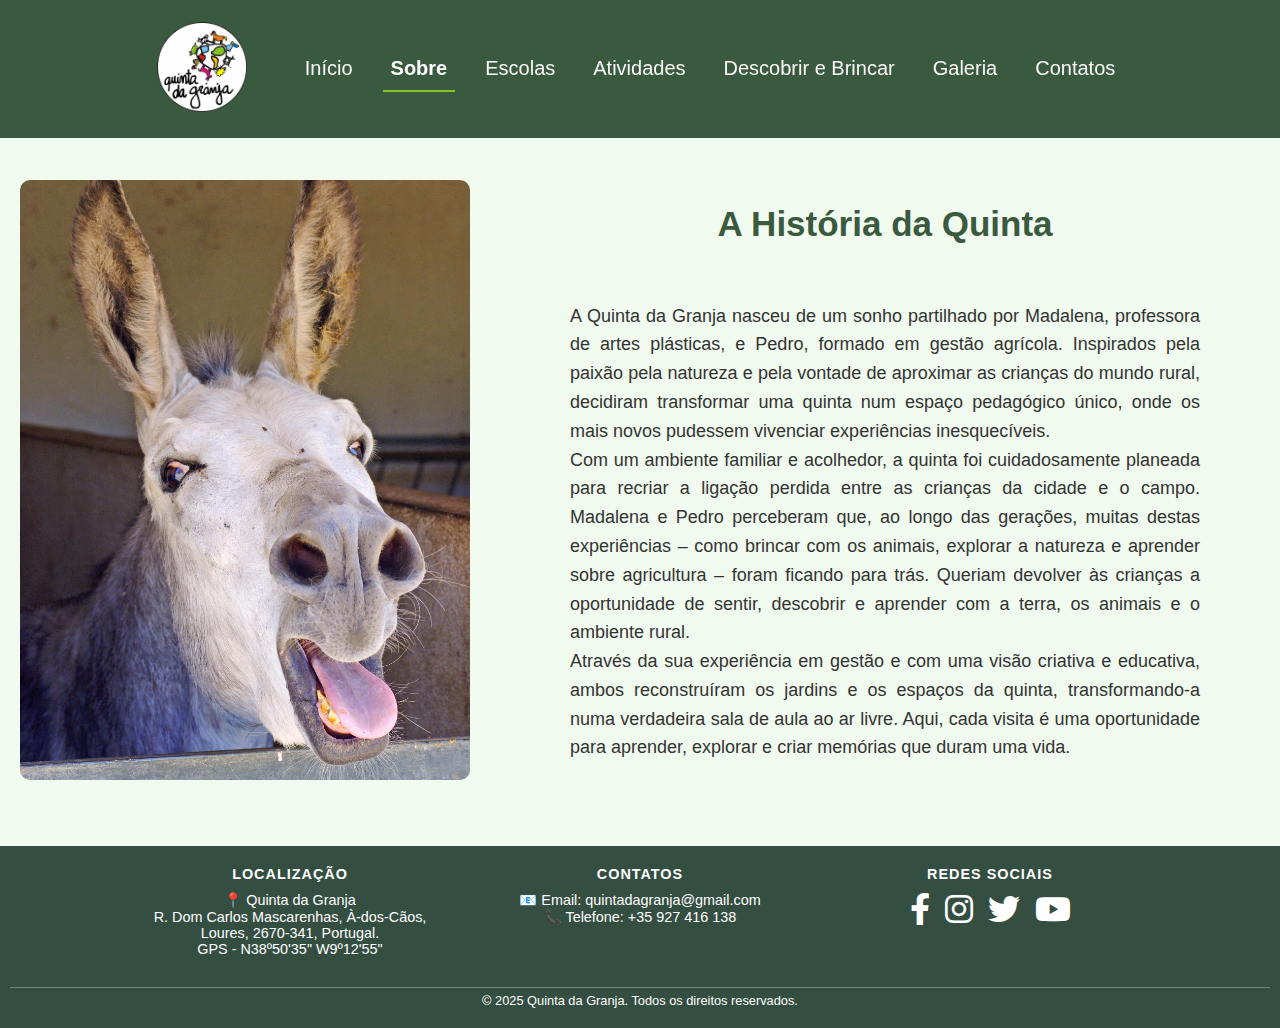
<file: sobre.html>
<!DOCTYPE html>
<html lang="pt">
<head>
  <meta charset="UTF-8">
  <meta name="viewport" content="width=device-width, initial-scale=1.0">
  <title>Sobre - Quinta da Granja</title>
  <link rel="stylesheet" href="css/style.css">
  <link rel="stylesheet" href="https://cdnjs.cloudflare.com/ajax/libs/font-awesome/6.0.0-beta3/css/all.min.css" />
</head>
<body>
  <header class="header">
    <div class="logo-container">
      <a href="index.html">
      <img src="img/logot.png" alt="Logotipo da Quinta da Granja" class="logo">
    </a>
    </div>
    <nav class="navbar">
      <ul class="nav-links">
        <li><a href="index.html">Início</a></li>
          <li><a href="sobre.html">Sobre</a></li>
          <li><a href="escolas.html">Escolas</a></li>
          <li><a href="atividades.html">Atividades</a></li>
          <li><a href="descobrirbrincar.html">Descobrir e Brincar</a></li>
          <li><a href="galeria.html">Galeria</a></li>
          <li><a href="contacto.html">Contatos</a></li>
      </ul>
    </nav>
    <div class="menu-toggle">
      <i class="fas fa-bars"></i>
    </div>
  </header>

  <main>
    <section id="sobre" class="sobre-container">
      <div class="sobre-img">
        <img src="img/003.jpg" alt="Imagem da Quinta da Granja">
      </div>
      <div class="sobre-texto">
        <h2>A História da Quinta</h2>
        <br><br>
        <p>A Quinta da Granja nasceu de um sonho partilhado por Madalena, professora de artes plásticas, e Pedro, formado em gestão agrícola. Inspirados pela paixão pela natureza e pela vontade de aproximar as crianças do mundo rural, decidiram transformar uma quinta num espaço pedagógico único, onde os mais novos pudessem vivenciar experiências inesquecíveis.</p>

      <p>Com um ambiente familiar e acolhedor, a quinta foi cuidadosamente planeada para recriar a ligação perdida entre as crianças da cidade e o campo. Madalena e Pedro perceberam que, ao longo das gerações, muitas destas experiências – como brincar com os animais, explorar a natureza e aprender sobre agricultura – foram ficando para trás. Queriam devolver às crianças a oportunidade de sentir, descobrir e aprender com a terra, os animais e o ambiente rural.</p>

      <p>Através da sua experiência em gestão e com uma visão criativa e educativa, ambos reconstruíram os jardins e os espaços da quinta, transformando-a numa verdadeira sala de aula ao ar livre. Aqui, cada visita é uma oportunidade para aprender, explorar e criar memórias que duram uma vida.</p>
    </section>
  </main>

  <footer class="footer">
    <div class="footer-container">
      <div class="footer-column">
        <h3>Localização</h3>
        <p>📍 Quinta da Granja</p>
        <p> R. Dom Carlos Mascarenhas, À-dos-Cãos, Loures, 2670-341, Portugal.</p>
       <p>GPS - N38º50'35" W9º12'55"</p>
    </div>
      <div class="footer-column">
        <h3>Contatos</h3>
        <p>📧 Email: quintadagranja@gmail.com</p>
        <p>📞 Telefone: +35 927 416 138</p>
      </div>
      <div class="footer-column social">
        <h3>Redes Sociais</h3>
        <div class="social-icons">
          <a href="https://www.facebook.com/" target="_blank"><i class="fab fa-facebook-f"></i></a>
          <a href="https://www.instagram.com/" target="_blank"><i class="fab fa-instagram"></i></a>
          <a href="https://twitter.com/" target="_blank"><i class="fab fa-twitter"></i></a>
          <a href="https://www.youtube.com/" target="_blank"><i class="fab fa-youtube"></i></a>
        </div>
      </div>
    </div>
    <div class="footer-bottom">
      <p>&copy; 2025 Quinta da Granja. Todos os direitos reservados.</p>
    </div>
  </footer>
</body>
</html>

<!----LINHAS Botões Menu---->
<script>
  document.addEventListener("DOMContentLoaded", function() {
  let currentPage = window.location.pathname.split("/").pop();

  let menuLinks = document.querySelectorAll(".nav-links li a");

  menuLinks.forEach(link => {
    if (link.getAttribute("href") === currentPage) {
      link.classList.add("active");
    }
  });
});
</script>
</file>
<file: css/style.css>
/* Reset básico */
* {
  margin: 0;
  padding: 0;
  box-sizing: border-box;
  scroll-behavior: smooth; /* Transição suave ao clicar em links */
}

body {
  font-family: 'helvetica neue', sans-serif;
  background-color: #f1faee;
}

/* ------------------- CABEÇALHO ------------------- */
.header {
  display: flex;
  justify-content: center; /* Centraliza o conteúdo */
  align-items: center;
  background: url('https://www.transparenttextures.com/patterns/wood-pattern.png'), #3a5a40;
  background-blend-mode: multiply;
  padding: 22px 30px;
  position: fixed;
  width: 100%;
  top: 0;
  left: 0;
  transition: top 0.3s ease-in-out;
  z-index: 1000;
  gap: 50px; /* Espaço entre o logotipo e o menu */

}

/* ---- Estilos apenas para a página do quiz ---- */
.quiz-page {
  background: linear-gradient(to bottom, #0a1e32, #1b3b5f);
  color: white;
  font-family: Arial, sans-serif;
  text-align: center;
  position: relative;
  overflow: hidden; /* Impede que elementos "fujam" da tela */
}


.quiz-container {
  background: url('img/madeira-textura.jpg') no-repeat center center;
  background-size: cover; /* Faz com que a textura se ajuste */
  border-radius: 12px;
  padding: 20px;
  width: 80%;
  max-width: 600px;
  margin: 50px auto;
  margin-top: 120px !important; /* Aumenta conforme necessário */
  box-shadow: 0 0 15px rgba(255, 215, 0, 0.7); /* Borda dourada brilhante */
  border: 4px solid rgba(255, 215, 0, 0.9); /* Borda dourada sólida */
  text-shadow: 2px 2px 5px rgba(0, 0, 0, 0.7); /* Pequena sombra no texto */
}
.quiz-buttons {
  position: fixed;
  top: 10px;
  right: 10px;
  display: flex;
  flex-direction: column;
  gap: 10px;
}

.quiz-buttons button {
  background: rgba(0, 0, 0, 0.7);
  color: white;
  border: none;
  padding: 10px;
  font-size: 16px;
  border-radius: 5px;
  cursor: pointer;
  transition: 0.3s;
}

.quiz-buttons button:hover {
  background: rgba(255, 69, 58, 0.8);
}

/* Quiz Efeito de escurecimento ao clicar numa resposta */
.tela-escurecida {
  position: fixed;
  top: 0;
  left: 0;
  width: 100vw;
  height: 100vh;
  background: rgba(0, 0, 0, 0.5);
  z-index: 100;
  opacity: 0;
  transition: opacity 0.5s ease-in-out;
  pointer-events: none;
}

/* Quiz Efeito de relâmpago ao errar */
.trovao {
  position: fixed;
  top: 0;
  left: 0;
  width: 100vw;
  height: 100vh;
  background: rgba(173, 216, 230, 0.6); /* Azul elétrico suave */
  box-shadow: 0 0 60px rgba(173, 216, 230, 0.9); /* Glow forte ao redor */
  z-index: -2; /* Coloca o efeito atrás de tudo */
  opacity: 0;
  pointer-events: none;
  transition: opacity 0.2s ease-in-out;
}

.logo-container {
  display: flex;
  align-items: center;
}

.logo {
  height: 90px; /* Aumentado para dar mais destaque */
  width: auto;
  transition: transform 0.2s ease; /* Efeito suave de transição */
}

.logo:hover {
  transform: scale(1.1); /* Aumenta em 10% o tamanho ao passar o mouse */
}

.navbar {
  display: flex;
  justify-content: center; /* Centraliza o menu */
  align-items: center;
}

.navbar ul {
  list-style: none;
  display: flex;
  justify-content: center;
  gap: 22px;
  margin: 0;
  padding: 0;
}

.nav-links li a {
  text-decoration: none;
  color: rgb(249, 246, 246);
  font-size: 20px;
  padding: 10px 8px;
  transition: transform 0.3s ease, color 0.3s ease;
}

.nav-links li a {
  display: inline-block; /* Garante que o link possa ser transformado */
  transition: transform 0.3s ease, color 0.3s ease; /* Animação suave */
}

.nav-links li a:hover {
  transform: scale(1.2); /* Evita exagero no zoom */
  color: #84a98c; /* Cor destacada */
}

/* Realçar o link da página ativa */
.nav-links li a.active {
  font-weight: bold;
  color: white; /* Cor diferente para destacar */
  border-bottom: 2px solid #85c226;
}

/* Menu Responsivo */
.menu-toggle {
  display: none;
  cursor: pointer;
  color: white;
  font-size: 1.5rem;
}

/* ------------------- CONTEÚDO PRINCIPAL ------------------- */
main {
  padding: 140px 20px 20px;
  text-align: center;
  font-size: 1.6rem;
}

/* ------------------- FICHEIRO SOBRE ------------------- */
.sobre-container {
  display: flex;
  align-items: center;
  justify-content: space-between;
  max-width: 1200px;
  margin: 0 auto;
  padding: 40px;
}

.sobre-img img {
  width: 450px; /* Ajuste conforme necessário */
  height: auto;
  border-radius: 10px;
  position: relative;
  left: -60px; /* Move a imagem para a esquerda */
  transition: transform 0.5s ease; /* Transição suave */
}

.sobre-img img:hover {
  transform: scale(1.1); /* Aumenta o tamanho da imagem quando o cursor está sobre ela */
}

.sobre-texto {
  flex: 1;
  margin-left: 40px;
  color: #333;
}

h2 {
  font-family: 'helvetica neue', sans-serif;
  font-size: 35px;
  color:#3a5a40; 
}

.sobre-texto p {
  font-size: 18px;
  line-height: 1.6;
  text-align: justify;
}


/* ------------------- SLIDESHOW ------------------- */
/* Estilizando o slideshow */
.slideshow-container {
  position: relative;
  max-width: 100%;
  overflow: hidden;
}

.slides-wrapper {
  display: flex;
  transition: transform 0.5s ease-in-out;
}

.slide {
  min-width: 100%;
  position: relative;
}

.slide img {
  width: 100%;
  height: auto;
  display: block;
}

/* Camada de transparência sobre as imagens */
.slide::before {
  content: "";
  position: absolute;
  top: 0;
  left: 0;
  width: 100%;
  height: 100%;
  background: rgba(0, 0, 0, 0.4); /* Transparência escura */
}

/* Texto sobre o banner */
.overlay-text {
  position: absolute;
  top: 50%;
  left: 50%;
  transform: translate(-50%, -50%);
  color: #fff;
  font-size: 2.9em;
  font-weight: bold;
  text-align: center;
  z-index: 2;
}

/* Botões de navegação */
.prev, .next {
  position: absolute;
  top: 50%;
  transform: translateY(-50%);
  background: rgba(0, 0, 0, 0.5);
  color: white;
  font-size: 24px;
  padding: 10px;
  border-radius: 5px;
  cursor: pointer;
  transition: 0.3s;
}

.prev:hover, .next:hover {
  background: rgba(0, 0, 0, 0.7);
}

.prev {
  left: 10px;
}

.next {
  right: 10px;
}

/* ------------------- FICHEIRO ESCOLAS // ATIVIDADES ------------------- */
#atividades {
  padding: 20px;
  border-radius: 10px;
  max-width: 900px;
  margin: 40px 0; /* Removido o auto para não centralizar */
  text-align: justify;
}

.activities-container {
  display: flex;
  flex-direction: column;
  align-items: flex-start; /* Alterado para alinhar à esquerda */
  gap: 2rem;
}

.activity-text h2 {
  font-size: 1.8rem; /* Tamanho do título */
  font-weight: 600;
  color: currentColor;
  padding-left: 10px;
  padding-top: 10px;
  text-align: left; /* Alinha o título à esquerda */
}

.activity-text h2[id] {
  scroll-margin-top: 180px; /* Ajusta a margem superior ao rolar */
}

.activities-container p {
  margin-left: 50px; /* Move os textos das atividades para a direita */
  font-size: 18px;
  text-align: justify; /* Justifica o texto */
  margin-top: -15px;
  color: #333;
  line-height: 1.4; /* Ajusta o espaçamento entre as linhas */
  padding: 20 20px; /* Adiciona espaçamento à direita para equilíbrio */
  max-width: 880px; /* Define um limite para o texto não esticar */
}

.activity-box {
  display: flex;
  align-items: flex-start; /* Garantir alinhamento à esquerda */
  gap: 1rem;
  position: relative;
  margin-left: 50px;
  margin-bottom: 15px;
}

.activity-shadow {
  position: absolute;
  inset: 0;
  transform: rotate(3deg);
  border: 4px solid currentColor;
  background: transparent;
}

.activity-content {
  position: relative;
  padding: 1rem;
  display: flex;
  align-items: flex-start; /* Garantir alinhamento interno */
  justify-content: flex-start; /* Alinhar à esquerda */
  gap: 1rem;
  width: 400px;
  min-height: 100px;
  border: 4px solid currentColor;
  background: transparent;
}

/* Cores específicas para cada caixa */
.activity-yellow {
  color: #facc15; 
}

.activity-red {
  color: #ef4444;
}

.activity-teal {
  color: #3498db;
}

.activity-pink {
  color: #85c227;
}

html {
  scroll-behavior: smooth;
}

/*--------------FOTOS do Ficheiro atividades------------*/
/*WorkShops*/
.activityworkshopum-images img {
  width: 450px; /* Ajuste conforme necessário */
  height: auto;
  border-radius: 10px;
  position: absolute; /* Posicionamento absoluto */
  top: 500px; /* Ajuste este valor para subir a imagem */
  margin-left: 995px;
  transition: transform 0.5s ease, top 0.5s ease; 
}
.activityworkshopum-images img:hover {
  transform: scale(1.1); 
}

.activityworkshopdois-images img {
  width: 450px; /* Ajuste conforme necessário */
  height: auto;
  border-radius: 10px;
  position: absolute; /* Posicionamento absoluto */
  top: 1240px; /* Ajuste este valor para subir a imagem */
  margin-left: 995px;
  transition: transform 0.5s ease, top 0.5s ease; 
}
.activityworkshopdois-images img:hover {
  transform: scale(1.1); 
}

/*Acampamentos*/
.activityaca-images img {
  width: 450px; /* Ajuste conforme necessário */
  height: auto;
  border-radius: 10px;
  position: absolute; /* Posicionamento absoluto */
  top: 1920px; /* Ajuste este valor para subir a imagem */
  margin-left: 995px;
  transition: transform 0.5s ease, top 0.5s ease; 
}
.activityaca-images img:hover {
  transform: scale(1.1); 
}

.activityacaum-images img {
  width: 450px; /* Ajuste conforme necessário */
  height: auto;
  border-radius: 10px;
  position: absolute; /* Posicionamento absoluto */
  top: 2450px; /* Ajuste este valor para subir a imagem */
  margin-left: 995px;
  transition: transform 0.5s ease, top 0.5s ease; 
}
.activityacaum-images img:hover {
  transform: scale(1.1); 
}
/*-------------FOTOS do Ficheiro escolas-----------------*/
/*Visitas*/
.activityvisitasum-images img {
  width: 450px; /* Ajuste conforme necessário */
  height: auto;
  border-radius: 10px;
  position: absolute; /* Posicionamento absoluto */
  top: 550px; /* Ajuste este valor para subir a imagem */
  margin-left: 990px;
  transition: transform 0.5s ease, top 0.5s ease; /* Transição suave */
}
.activityvisitasum-images img:hover {
  transform: scale(1.1); /* Aumenta o tamanho da imagem quando o cursor está sobre ela */
}

.activityvisitasdois-images img {
  width: 450px; /* Ajuste conforme necessário */
  height: auto;
  border-radius: 10px;
  position: absolute; /* Posicionamento absoluto */
  top: 900px; /* Ajuste este valor para subir a imagem */
  margin-left: 990px;
  transition: transform 0.5s ease, top 0.5s ease; /* Transição suave */
}
.activityvisitasdois-images img:hover {
  transform: scale(1.1); /* Aumenta o tamanho da imagem quando o cursor está sobre ela */
}

/*Quinta na Escola*/
.activityescolasum-images img {
  width: 450px; /* Ajuste conforme necessário */
  height: auto;
  border-radius: 10px;
  position: absolute; /* Posicionamento absoluto */
  top: 1650px; /* Ajuste este valor para subir a imagem */
  margin-left: 990px;
  transition: transform 0.5s ease, top 0.5s ease; /* Transição suave */
}
.activityescolasum-images img:hover {
  transform: scale(1.1); /* Aumenta o tamanho da imagem quando o cursor está sobre ela */
}

.activityescolasdois-images img {
  width: 450px; /* Ajuste conforme necessário */
  height: auto;
  border-radius: 10px;
  position: absolute; /* Posicionamento absoluto */
  top: 2000px; /* Ajuste este valor para subir a imagem */
  margin-left: 990px;
  transition: transform 0.5s ease, top 0.5s ease; /* Transição suave */
}
.activityescolasdois-images img:hover {
  transform: scale(1.1); /* Aumenta o tamanho da imagem quando o cursor está sobre ela */
}
/* ------------------- RESPONSIVIDADE ------------------- */
@media (max-width: 768px) {
  .navbar ul {
      display: none;
      flex-direction: column;
      background-color: #066937;
      position: absolute;
      top: 60px;
      left: 0;
      width: 100%;
      padding: 15px;
  }

  .navbar ul.active {
      display: flex;
  }

  .menu-toggle {
      display: block;
  }

  .footer-container {
      flex-direction: column;
      text-align: center;
  }

  .slideshow-container {
      height: 60vh;
  }
}

/*--------------- Estilos do Avatar -------------*/
.ovo {
  position: fixed;
  top: -100px; /* Começa fora da tela */
  right: 20px;
  width: 320px; /* Ajusta conforme o tamanho da imagem */
  height: 320px; /* Ajusta conforme o tamanho da imagem */
  background: url('../img/persona_vector.png') no-repeat center/contain;
  background-size: contain; /* Ajusta o tamanho da imagem */
  border-radius: 0; /* Remove bordas arredondadas */
  z-index: 1002;
  animation: cairOvo 3s forwards;
}

@keyframes cairOvo {
  0% {
    top: -100px;
    right: 20px;
    transform: rotate(0deg); /* Começa sem rotação */
  }
  100% {
    top: 55%;
    right: -50px; /* Mantém no canto direito */
    transform: rotate(720deg); /* Roda 2 voltas completas */
  }
}

/* POPUP do Avatar */
#popup {
  position: fixed;
  bottom: 300px; /* Ajusta conforme necessário */
  right: 15px;
  width: 520px;
  height: 300px;
  background: url('../img/nuvem.png') no-repeat center;
  background-size: contain; /* Ajusta a imagem dentro do balão */
  background-color: transparent !important; /* Garante que não há fundo sólido */
  box-shadow: none !important; /* Remove qualquer sombra */
  filter: none !important; /* Remove filtros de sombra */
  padding: 0;
  margin: 0;
  outline: none;
  border: none;
  display: flex;
  flex-direction: column;
  align-items: center;
  justify-content: center;
  text-align: center;
  opacity: 0;
  transition: opacity 0.5s ease-in-out, bottom 0.4s ease-in-out;
  z-index: 1002;
}

/* Ajustar o texto dentro da nuvem */
#popup p {
  position: absolute;
  top: 40%;
  left: 50%;
  transform: translate(-50%, -50%);
  font-size: 18px;
  color: black;
  font-weight: bold;
  text-align: center;
  width: 80%; /* Para evitar que o texto saia da nuvem */
  line-height: 1.4; /* Aumenta o espaço entre "Descobre" e "Nossos Jogos" */
  margin-bottom: auto; /* Faz o texto ocupar o topo e empurra o botão para baixo */
  padding-top: 20px;
  text-align: center;
}


/* Botões do pop-up */
#popup .popup-buttons {
  display: flex;
  justify-content: space-between;
  margin-top: 1opx;
}

/* Posicionar o botão DENTRO da nuvem */
#popup button {
  background-color: #ffcc00;
  color: black;
  font-size: 16px;
  padding: 10px 15px;
  border-radius: 10px;
  border: none;
  cursor: pointer;
  position: relative; /* Mantém o botão dentro da nuvem */
  bottom: 0; /* Alinha corretamente */
  left: auto;
  transform: none;
  margin-top: 110px; /* Faz o botão ficar no final da nuvem */
}


#popup button:hover {
  background-color: #e6b800;
}

.fechar {
  position: absolute;
  top: 10px;
  right: 30px;
  font-size: 15px;
  cursor: pointer;
  color: #333;
  font-weight: bold;
}

.fechar:hover {
  color: red;
}
/*------------------------------------------------------------------------*/

/* MOLDURAS ATIVIDADES*/
body {
  font-family: Arial, sans-serif;
  text-align: center;
  color: #333;
}

.container {
  padding: 20px;
}

h1 {
  font-size: 2em;
  font-weight: bold;
  margin-bottom: 20px;
}

.cards {
  display: flex;
  justify-content: center;
  gap: 20px;
}

.card {
  width: 300px;
  text-align: center;
}

.image-container {
  width: 200px;
  height: 200px;
  border-radius: 50%;
  overflow: hidden;
  border: 5px solid #84a98c;
  margin: 0 auto;
}

.img1 {
  border-color: #facc15; 
}

.img2 {
  border-color: #ef4444; 
}

.img3 {
  border-color: #3498db;
}

.img4 {
  border-color: #85c227; 
}

.image-container img {
  width: 100%;
  height: 100%;
  object-fit: cover;
  transition: transform 0.3s ease-in-out;
}

.image-container:hover img {
  transform: scale(1.2);
}
.bar-bar {
  background-color: #3a5a40;
  height: 13px;
  margin-top: 20px;
}
/*---------------------------------------------------------------------*/

/* ------------------- RODAPÉ ------------------- */
.footer {
  background-color: #344e41;
  color: white;
  padding: 20px 10px; /* Reduzido para um rodapé mais compacto */
  text-align: center;
  font-size: 0.9rem;
}
.footer-container {
  display: flex;
  justify-content: center; /* Centraliza o conteúdo */
  gap: 50px; /* Espaço entre as colunas */
  align-items: flex-start; /* Alinha as colunas no topo para manter os títulos alinhados */
  flex-wrap: wrap;
  max-width: 1000px;
  margin: auto;
  color: white;
}

.footer-column {
  flex: 1;
  min-width: 200px;
  margin-bottom: 20px;
  padding: 0 10px;
  text-align: center; /* Centraliza o texto dentro das colunas */
}

.footer-column h3 {
  margin-bottom: 10px;
  font-size: 0.9rem; /* Aumentado para melhorar a visibilidade */
  text-transform: uppercase; /* Torna os títulos mais destacados */
  letter-spacing: 1px; /* Aumenta o espaçamento entre as letras */
}

.footer-column ul {
  list-style: none;
  padding: 0;
  margin: 0;
}

.footer-column ul li a {
  text-decoration: none;
  color: white;
  display: block;
  margin-bottom: 5px;
  transition: color 0.3s;
}

.footer-column ul li a:hover {
  color: #d4d4d4;
}

/* Redes sociais no rodapé */
.social-icons {
  display: flex;
  gap: 15px;
  justify-content: center; /* Centraliza os ícones */
}

.social-icons a {
  color: white;
  font-size: 2.0rem;
  transition: transform 0.3s ease;
}

.social-icons a:hover {
  transform: scale(1.5);
}

.footer-bottom {
  margin-top: 10px;
  border-top: 1px solid rgba(255, 255, 255, 0.3);
  padding-top: 5px;
  font-size: 0.8rem;
  text-align: center; /* Centraliza o texto no rodapé inferior */
}
/*-------------------------------------------------------------------------------------*/
/*FICHEIRO DESCOBRIR E BRINCAR*/
.container-descobrir {
  padding: 20px;
}

.cards-descobrir {
  display: flex;
  justify-content: center;
  gap: 20px;
}

.card-descobrir {
  width: 300px;
  text-align: center;
}

.image-container-descobrir {
  width: 200px;
  height: 200px;
  border-radius: 50%;
  overflow: hidden;
  margin: 0 auto;
  margin-bottom: 15px;
  border: 5px solid #84a98c;
}

.img1-descobrir {
  border-color: #85c227; 
}

.img2-descobrir {
  border-color: #dc147b;
}

.img3-descobrir {
  border-color: #f57c00;
}

.image-container-descobrir img {
  width: 100%;
  height: 100%;
  object-fit: cover;
  transition: transform 0.3s ease-in-out;
}

.image-container-descobrir:hover img {
  transform: scale(1.2);
}

/*---------------------------------------------------------------------------------*/
/*POP-UP DESCOBRIR E BRINCAR*/

   /* Estilo do fundo do pop-up */
   .popup-overlay {
    display: none; /* Começa escondido */
    position: fixed;
    top: 0;
    left: 0;
    width: 100%;
    height: 100%;
    background: rgba(0, 0, 0, 0.5); /* Fundo escuro semi-transparente */
    justify-content: center;
    align-items: center;
}

/* Estilo da caixa do pop-up */
.popup-content {
    background: white;
    padding: 20px;
    border-radius: 10px;
    width: 80%;
    max-width: 600px;
    text-align: center;
    position: relative;
}

/* Botão de fechar */
.close-btn {
    position: absolute;
    top: 10px;
    right: 15px;
    font-size: 20px;
    cursor: pointer;
}

/* ---- COLORIR Melhoria na paleta de cores ---- */
.paleta-cores .cor {
  width: 40px;
  height: 40px;
  border: 2px solid #ddd;
  border-radius: 50%;
  cursor: pointer;
  transition: transform 0.2s ease-in-out, box-shadow 0.2s;
}

.paleta-cores .cor:hover {
  transform: scale(1.15);
  box-shadow: 0px 0px 10px rgba(0, 0, 0, 0.3);
}

/* Estrutura principal do layout */
.colorir-wrapper {
  display: flex;
  justify-content: center;
  align-items: flex-start;
  gap: 30px;
  max-width: 1200px;
  margin: auto;
  flex-wrap: wrap; /* Para adaptação responsiva */
}

/* Área do Canvas */
.canvas-container {
  display: flex;
  align-items: center;
  justify-content: center;
  background-color: #ffffff;
  padding: 10px;
  border-radius: 10px;
  box-shadow: 0px 4px 8px rgba(0, 0, 0, 0.2);
}

/* Painel de Ferramentas */
.painel-ferramentas {
  width: 250px;
  background: #f4f4f4;
  padding: 15px;
  border-radius: 10px;
  box-shadow: 0px 4px 8px rgba(0, 0, 0, 0.2);
}

/* Paleta de cores */
.paleta-cores {
  display: flex;
  flex-wrap: wrap;
  justify-content: center;
  gap: 8px;
  margin-bottom: 15px;
}

.paleta-cores .cor {
  width: 40px;
  height: 40px;
  border: none;
  border-radius: 50%;
  cursor: pointer;
  transition: transform 0.2s ease-in-out;
}

.paleta-cores .cor:hover {
  transform: scale(1.1);
}

/* Seletor de Espessura */
#espessura {
  width: 100%;
  margin-bottom: 15px;
}

/* Botões de Ação */
.botoes {
  display: flex;
  flex-direction: column;
  gap: 10px;
}

.botoes button {
  padding: 12px;
  border: none;
  border-radius: 8px;
  cursor: pointer;
  font-size: 16px;
  font-weight: bold;
  transition: background 0.3s, transform 0.2s, box-shadow 0.2s;
  color: white;
  background: #3a5a40;
  box-shadow: 0px 4px 6px rgba(0, 0, 0, 0.2);
}

.botoes button:hover {
  background: #85c227;
  transform: scale(1.05);
  box-shadow: 0px 4px 12px rgba(0, 0, 0, 0.3);
}


/* Permite scroll no corpo da página */
body {
  overflow: auto;
}

/* Ajusta o container do colorir para evitar cortes */
.colorir-wrapper {
  display: flex;
  justify-content: center;
  align-items: flex-start;
  gap: 30px;
  max-width: 1200px;
  margin: auto;
  flex-wrap: wrap; /* Permite que os elementos se ajustem em telas menores */
  margin-top: 140px; /* Ajuste conforme necessário */
}

/* Garante que o canvas se adapta corretamente */
.canvas-container canvas {
  max-width: 100%; /* Evita que ultrapasse os limites do container */
  height: auto;
}

/* Permite scroll no painel de ferramentas caso fique muito grande */
.painel-ferramentas {
  max-height: 500px; /* Ajusta conforme necessário */
  overflow-y: auto; /* Adiciona scroll se necessário */
  margin-top: 100px; /* Aumenta esse valor para descer mais */
}

/* Garante que a container principal permite scroll se necessário */
.container {
  overflow: auto;
}
/* PIRILAMPOS NO FUNDO DO QUIZ */
.pirilampos-container {
  position: fixed;
  width: 100%;
  height: 100%;
  top: 0;
  left: 0;
  overflow: hidden;
  pointer-events: none; /* Para não interferir com cliques */
  z-index: -1; /* Fica atrás de tudo */
}

.pirilampo {
  position: absolute;
  width: 4px;
  height: 2px;
  background-color: rgba(173, 255, 47, 0.8); /* Cor verde-limão suave */
  border-radius: 50%;
  box-shadow: 0 0 12px 6px rgba(173, 255, 47, 0.8); /* Glow esverdeado */
  animation: piscar 1.8s infinite alternate ease-in-out, flutuar 5s infinite ease-in-out;
}

@keyframes piscar {
  0% { opacity: 0.1; transform: scale(0.8); }
  100% { opacity: 1; transform: scale(1.2); }
}

@keyframes flutuar {
  0% { transform: translateY(0); }
  50% { transform: translateY(-8px); }
  100% { transform: translateY(0); }
}
@keyframes tremor {
  0% { transform: translate(0px, 0px); }
  25% { transform: translate(-5px, 5px); }
  50% { transform: translate(5px, -5px); }
  75% { transform: translate(-5px, 5px); }
  100% { transform: translate(0px, 0px); }
}
</file>
